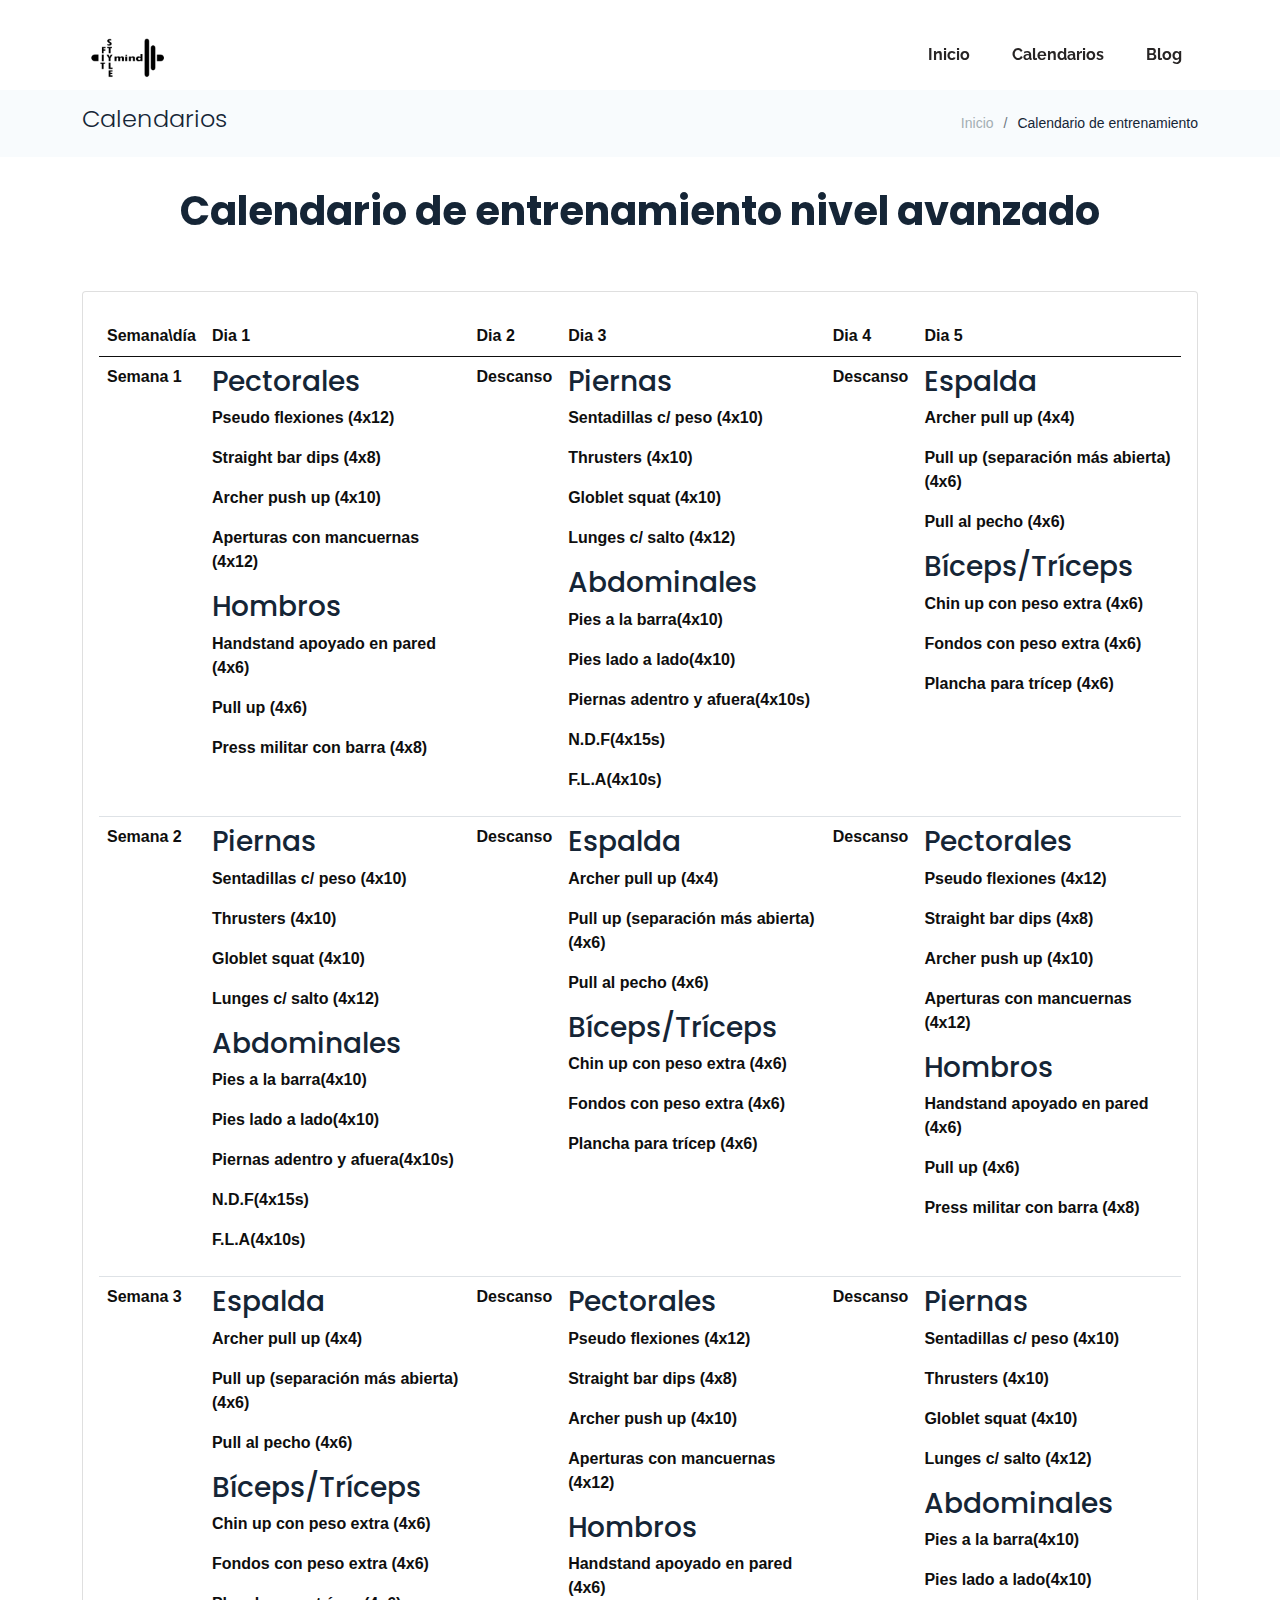
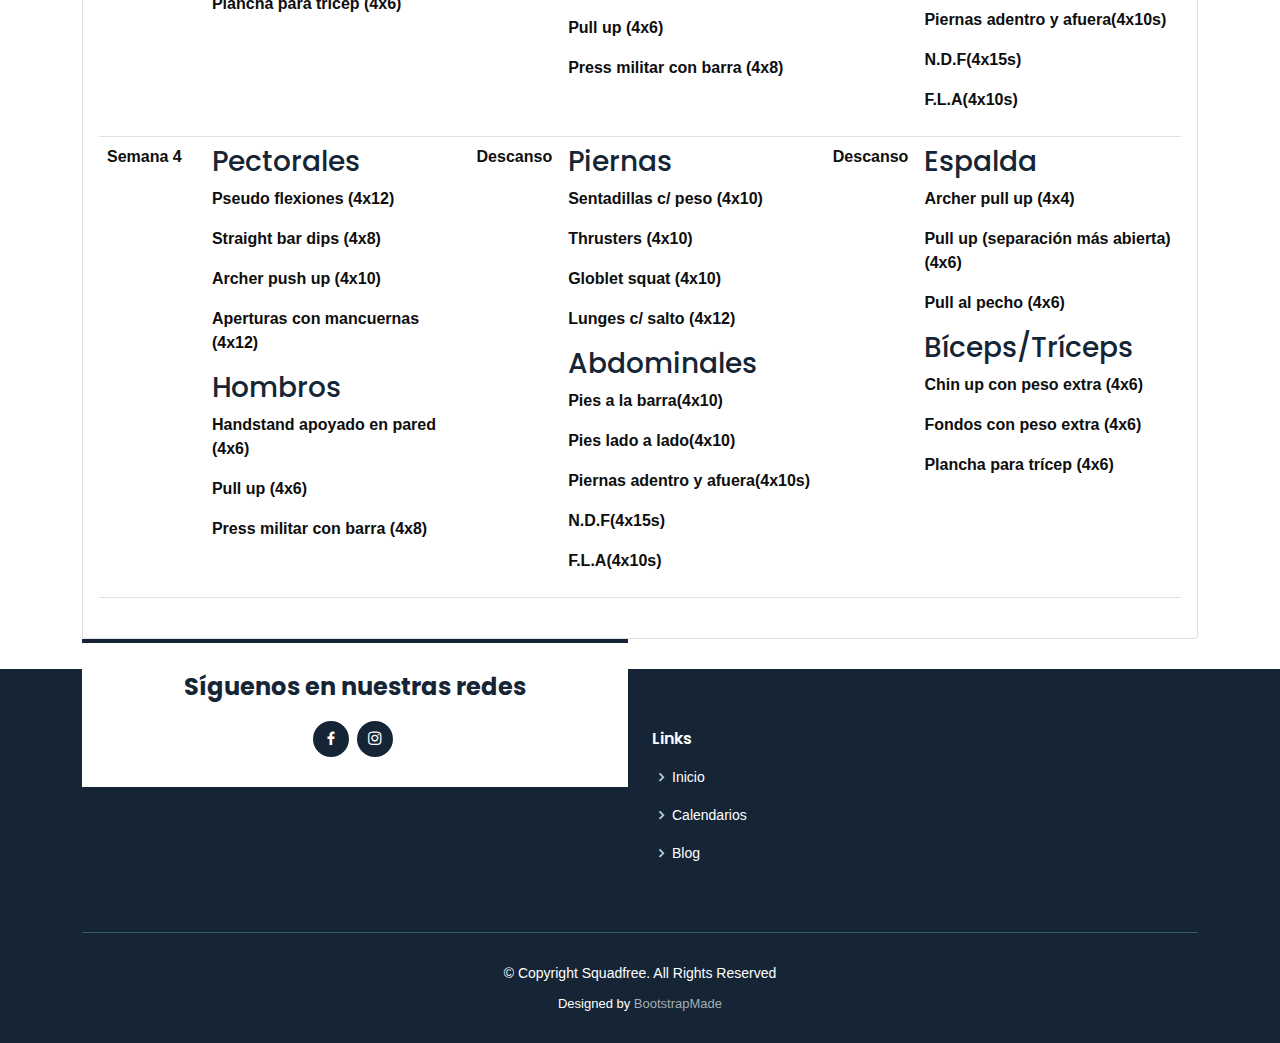
<file: calendario-avanzado.html>
<!DOCTYPE html>
<html lang="en">

<head>
  <meta charset="utf-8">
  <meta content="width=device-width, initial-scale=1.0" name="viewport">

  <title>Calendario basico</title>
  <meta content="" name="description">
  <meta content="" name="keywords">

  <!-- Favicons -->
  <link href="assets/img/Faviconfsm.png" rel="icon">
  <link href="assets/img/apple-touch-icon.png" rel="apple-touch-icon">

  <!-- Google Fonts -->
  <link href="https://fonts.googleapis.com/css?family=Open+Sans:300,300i,400,400i,600,600i,700,700i|Raleway:300,300i,400,400i,500,500i,600,600i,700,700i|Poppins:300,300i,400,400i,500,500i,600,600i,700,700i" rel="stylesheet">

  <!-- Vendor CSS Files -->
  <link href="assets/vendor/aos/aos.css" rel="stylesheet">
  <link href="assets/vendor/bootstrap/css/bootstrap.min.css" rel="stylesheet">
  <link href="assets/vendor/bootstrap-icons/bootstrap-icons.css" rel="stylesheet">
  <link href="assets/vendor/boxicons/css/boxicons.min.css" rel="stylesheet">
  <link href="assets/vendor/glightbox/css/glightbox.min.css" rel="stylesheet">
  <link href="assets/vendor/swiper/swiper-bundle.min.css" rel="stylesheet">

  <!-- Template Main CSS File -->
  <link href="assets/css/style.css" rel="stylesheet">

  <!-- =======================================================
  * Template Name: Squadfree - v4.3.0
  * Template URL: https://bootstrapmade.com/squadfree-free-bootstrap-template-creative/
  * Author: BootstrapMade.com
  * License: https://bootstrapmade.com/license/
  ======================================================== -->
</head>

<body>

 <!-- ======= Header ======= -->
 <header id="header" class="fixed-top header-transparent">
  <div class="container d-flex align-items-center justify-content-between">

    <div class="logo">
      
      <!-- Uncomment below if you prefer to use an image logo -->
      <a href="index.html"><img src="assets/img/Logo.png" alt="" class="img-fluid " ></a>
    </div>

    <nav id="navbar" class="navbar">
      <ul>
        <li><a class="nav-link scrollto active" href="#hero">Inicio</a></li>
        
        <li><a class="nav-link scrollto" href="#calendarios">Calendarios</a></li>
        <li><a class="nav-link scrollto" href="#artículos">Blog</a></li>
        
        <!--<li class="dropdown"><a href="#"><span>Drop Down</span> <i class="bi bi-chevron-down"></i></a>
          <ul>
            <li><a href="#">Drop Down 1</a></li>
            <li class="dropdown"><a href="#"><span>Deep Drop Down</span> <i class="bi bi-chevron-right"></i></a>
              <ul>
                <li><a href="#">Deep Drop Down 1</a></li>
                <li><a href="#">Deep Drop Down 2</a></li>
                <li><a href="#">Deep Drop Down 3</a></li>
                <li><a href="#">Deep Drop Down 4</a></li>
                <li><a href="#">Deep Drop Down 5</a></li>
              </ul>
            </li>
            <li><a href="#">Drop Down 2</a></li>
            <li><a href="#">Drop Down 3</a></li>
            <li><a href="#">Drop Down 4</a></li>
          </ul>
        </li>-->
        
      </ul>
      <i class="bi bi-list mobile-nav-toggle"></i>
    </nav><!-- .navbar -->

  </div>
</header><!-- End Header -->
  <main id="main">

    <!-- ======= Breadcrumbs Section ======= -->
    <section class="breadcrumbs">
      <div class="container">

        <div class="d-flex justify-content-between align-items-center">
          <h2>Calendarios</h2>
          <ol>
            <li><a href="index.html">Inicio</a></li>
            <li>Calendario de entrenamiento</li>
          </ol>
        </div>

      </div>
    </section><!-- End Breadcrumbs Section -->

    <section class="inner-page">
      <div class="container">
        <div class="row">
          <h1 class="fw-bold text-center" data-aos="fade-up">Calendario de entrenamiento nivel avanzado</h1>
        </div>

        <div class="card mt-5 py-2">
          <div class="card-body">
            <div class="table-responsive">

            
              <table class="table table-hover">
                <thead>
                  <tr>
                    <th>Semana\día </th>
                    <th>Dia 1</th>
                    <th>Dia 2</th>
                    <th>Dia 3</th>
                    <th>Dia 4</th>
                    <th>Dia 5</th>
                  </tr>
                </thead>
                <tbody>             
                  <tr>
                    <th>Semana 1</th>
                    <th>
                      <h3>Pectorales</h3>
                      <p>Pseudo flexiones (4x12)</p>
                      <p>Straight bar dips (4x8)</p>
                      <p>Archer push up (4x10)</p>
                      <p>Aperturas con mancuernas (4x12)</p>
                      <h3>Hombros</h3>
                      <p>Handstand apoyado en pared (4x6)</p>
                      <p>Pull up (4x6)</p>
                      <p>Press militar con barra (4x8)</p>
                      
                    </th>
                    <th>Descanso</th>
                    <th>
                      <h3>Piernas</h3>
                      <p>Sentadillas c/ peso (4x10)</p>
                      <p>Thrusters (4x10)</p>
                      <p>Globlet squat (4x10)</p>
                      <p>Lunges c/ salto (4x12)</p>
                      <h3>Abdominales</h3>
                      <p>Pies a la barra(4x10)</p>
                      <p>Pies lado a lado(4x10) </p>
                      <p>Piernas adentro y afuera(4x10s)  </p>
                      <p>N.D.F(4x15s)</p>
                      <p>F.L.A(4x10s)</p>
                    </th>
                    <th>Descanso</th>
                    <th>
                      <h3>Espalda</h3>
                      <p>Archer pull up (4x4)</p>
                      <p>Pull up (separación más abierta) (4x6)</p>
                      <p>Pull al pecho (4x6)</p>
                      <h3>Bíceps/Tríceps</h3>
                      <p>Chin up con peso extra (4x6)</p>
                      <p>Fondos con peso extra (4x6)</p>
                      <p>Plancha para trícep (4x6)</p>

                    </th>
                  </tr>
                  <tr>
                    <th>Semana 2</th>
                    <th>
                      <h3>Piernas</h3>
                      <p>Sentadillas c/ peso (4x10)</p>
                      <p>Thrusters (4x10)</p>
                      <p>Globlet squat (4x10)</p>
                      <p>Lunges c/ salto (4x12)</p>
                      <h3>Abdominales</h3>
                      <p>Pies a la barra(4x10)</p>
                      <p>Pies lado a lado(4x10) </p>
                      <p>Piernas adentro y afuera(4x10s)  </p>
                      <p>N.D.F(4x15s)</p>
                      <p>F.L.A(4x10s)</p>
                    </th>
                    <th>Descanso</th>
                    <th>
                      <h3>Espalda</h3>
                      <p>Archer pull up (4x4)</p>
                      <p>Pull up (separación más abierta) (4x6)</p>
                      <p>Pull al pecho (4x6)</p>
                      <h3>Bíceps/Tríceps</h3>
                      <p>Chin up con peso extra (4x6)</p>
                      <p>Fondos con peso extra (4x6)</p>
                      <p>Plancha para trícep (4x6)</p>
                    </th>
                    <th>Descanso</th>
                    <th>
                      <h3>Pectorales</h3>
                      <p>Pseudo flexiones (4x12)</p>
                      <p>Straight bar dips (4x8)</p>
                      <p>Archer push up (4x10)</p>
                      <p>Aperturas con mancuernas (4x12)</p>
                      <h3>Hombros</h3>
                      <p>Handstand apoyado en pared (4x6)</p>
                      <p>Pull up (4x6)</p>
                      <p>Press militar con barra (4x8)</p>

                    </th>
                  </tr>

                  <tr>

                    <th>Semana 3</th>
                    <th>
                      <h3>Espalda</h3>
                      <p>Archer pull up (4x4)</p>
                      <p>Pull up (separación más abierta) (4x6)</p>
                      <p>Pull al pecho (4x6)</p>
                      <h3>Bíceps/Tríceps</h3>
                      <p>Chin up con peso extra (4x6)</p>
                      <p>Fondos con peso extra (4x6)</p>
                      <p>Plancha para trícep (4x6)</p>
                    </th>
                    <th>Descanso</th>
                    <th>
                      <h3>Pectorales</h3>
                      <p>Pseudo flexiones (4x12)</p>
                      <p>Straight bar dips (4x8)</p>
                      <p>Archer push up (4x10)</p>
                      <p>Aperturas con mancuernas (4x12)</p>
                      <h3>Hombros</h3>
                      <p>Handstand apoyado en pared (4x6)</p>
                      <p>Pull up (4x6)</p>
                      <p>Press militar con barra (4x8)</p>

                      
                    </th>
                    <th>Descanso</th>
                    <th>
                      <h3>Piernas</h3>
                      <p>Sentadillas c/ peso (4x10)</p>
                      <p>Thrusters (4x10)</p>
                      <p>Globlet squat (4x10)</p>
                      <p>Lunges c/ salto (4x12)</p>
                      <h3>Abdominales</h3>
                      <p>Pies a la barra(4x10)</p>
                      <p>Pies lado a lado(4x10) </p>
                      <p>Piernas adentro y afuera(4x10s)  </p>
                      <p>N.D.F(4x15s)</p>
                      <p>F.L.A(4x10s)</p>

                    </th>
                  </tr>

                  <tr>

                    <th>Semana 4</th>
                    <th>
                      <h3>Pectorales</h3>
                      <p>Pseudo flexiones (4x12)</p>
                      <p>Straight bar dips (4x8)</p>
                      <p>Archer push up (4x10)</p>
                      <p>Aperturas con mancuernas (4x12)</p>
                      <h3>Hombros</h3>
                      <p>Handstand apoyado en pared (4x6)</p>
                      <p>Pull up (4x6)</p>
                      <p>Press militar con barra (4x8)</p>
               
                    </th>
                    <th>Descanso</th>
                    <th>
                      <h3>Piernas</h3>
                      <p>Sentadillas c/ peso (4x10)</p>
                      <p>Thrusters (4x10)</p>
                      <p>Globlet squat (4x10)</p>
                      <p>Lunges c/ salto (4x12)</p>
                      <h3>Abdominales</h3>
                      <p>Pies a la barra(4x10)</p>
                      <p>Pies lado a lado(4x10) </p>
                      <p>Piernas adentro y afuera(4x10s)  </p>
                      <p>N.D.F(4x15s)</p>
                      <p>F.L.A(4x10s)</p>
                    </th>
                    <th>Descanso</th>
                    <th>
                      <h3>Espalda</h3>
                      <p>Archer pull up (4x4)</p>
                      <p>Pull up (separación más abierta) (4x6)</p>
                      <p>Pull al pecho (4x6)</p>
                      <h3>Bíceps/Tríceps</h3>
                      <p>Chin up con peso extra (4x6)</p>
                      <p>Fondos con peso extra (4x6)</p>
                      <p>Plancha para trícep (4x6)</p>
                    </th>
                  </tr>
                </tbody>

              </table>
          </div>
          </div>
        </div>
        
        
      </div>
    </section>

  </main><!-- End #main -->

  <!-- ======= Footer ======= -->
  <footer id="footer">
    <div class="footer-top">
      <div class="container">
        <div class="row">

          <div class="col-lg-6 col-md-6">
            <div class="footer-info">
              <h3>Síguenos en nuestras redes</h3>
              <div class="social-links mt-3">              
                <a href="#" class="facebook"><i class="bx bxl-facebook"></i></a>
                <a href="#" class="instagram"><i class="bx bxl-instagram"></i></a>  
                                   
              </div>
            </div>
          </div>

          <div class="col-lg-6 col-md-6 footer-links">
            <h4>Links</h4>
            <ul>
              <li><i class="bx bx-chevron-right"></i> <a href="#">Inicio</a></li>
              <li><i class="bx bx-chevron-right"></i> <a href="#">Calendarios</a></li>
              <li><i class="bx bx-chevron-right"></i> <a href="#">Blog</a></li>
     
            </ul>
          </div>

        </div>
      </div>
    </div>

    <div class="container">
      <div class="copyright">
        &copy; Copyright <strong><span>Squadfree</span></strong>. All Rights Reserved
      </div>
      <div class="credits">
        <!-- All the links in the footer should remain intact. -->
        <!-- You can delete the links only if you purchased the pro version. -->
        <!-- Licensing information: https://bootstrapmade.com/license/ -->
        <!-- Purchase the pro version with working PHP/AJAX contact form: https://bootstrapmade.com/squadfree-free-bootstrap-template-creative/ -->
        Designed by <a href="https://bootstrapmade.com/">BootstrapMade</a>
      </div>
    </div>
  </footer><!-- End Footer -->

  <a href="#" class="back-to-top d-flex align-items-center justify-content-center"><i class="bi bi-arrow-up-short"></i></a>

  <!-- Vendor JS Files -->
  <script src="assets/vendor/aos/aos.js"></script>
  <script src="assets/vendor/bootstrap/js/bootstrap.bundle.min.js"></script>
  <script src="assets/vendor/glightbox/js/glightbox.min.js"></script>
  <script src="assets/vendor/isotope-layout/isotope.pkgd.min.js"></script>
  <script src="assets/vendor/php-email-form/validate.js"></script>
  <script src="assets/vendor/purecounter/purecounter.js"></script>
  <script src="assets/vendor/swiper/swiper-bundle.min.js"></script>

  <!-- Template Main JS File -->
  <script src="assets/js/main.js"></script>

</body>

</html>
</file>
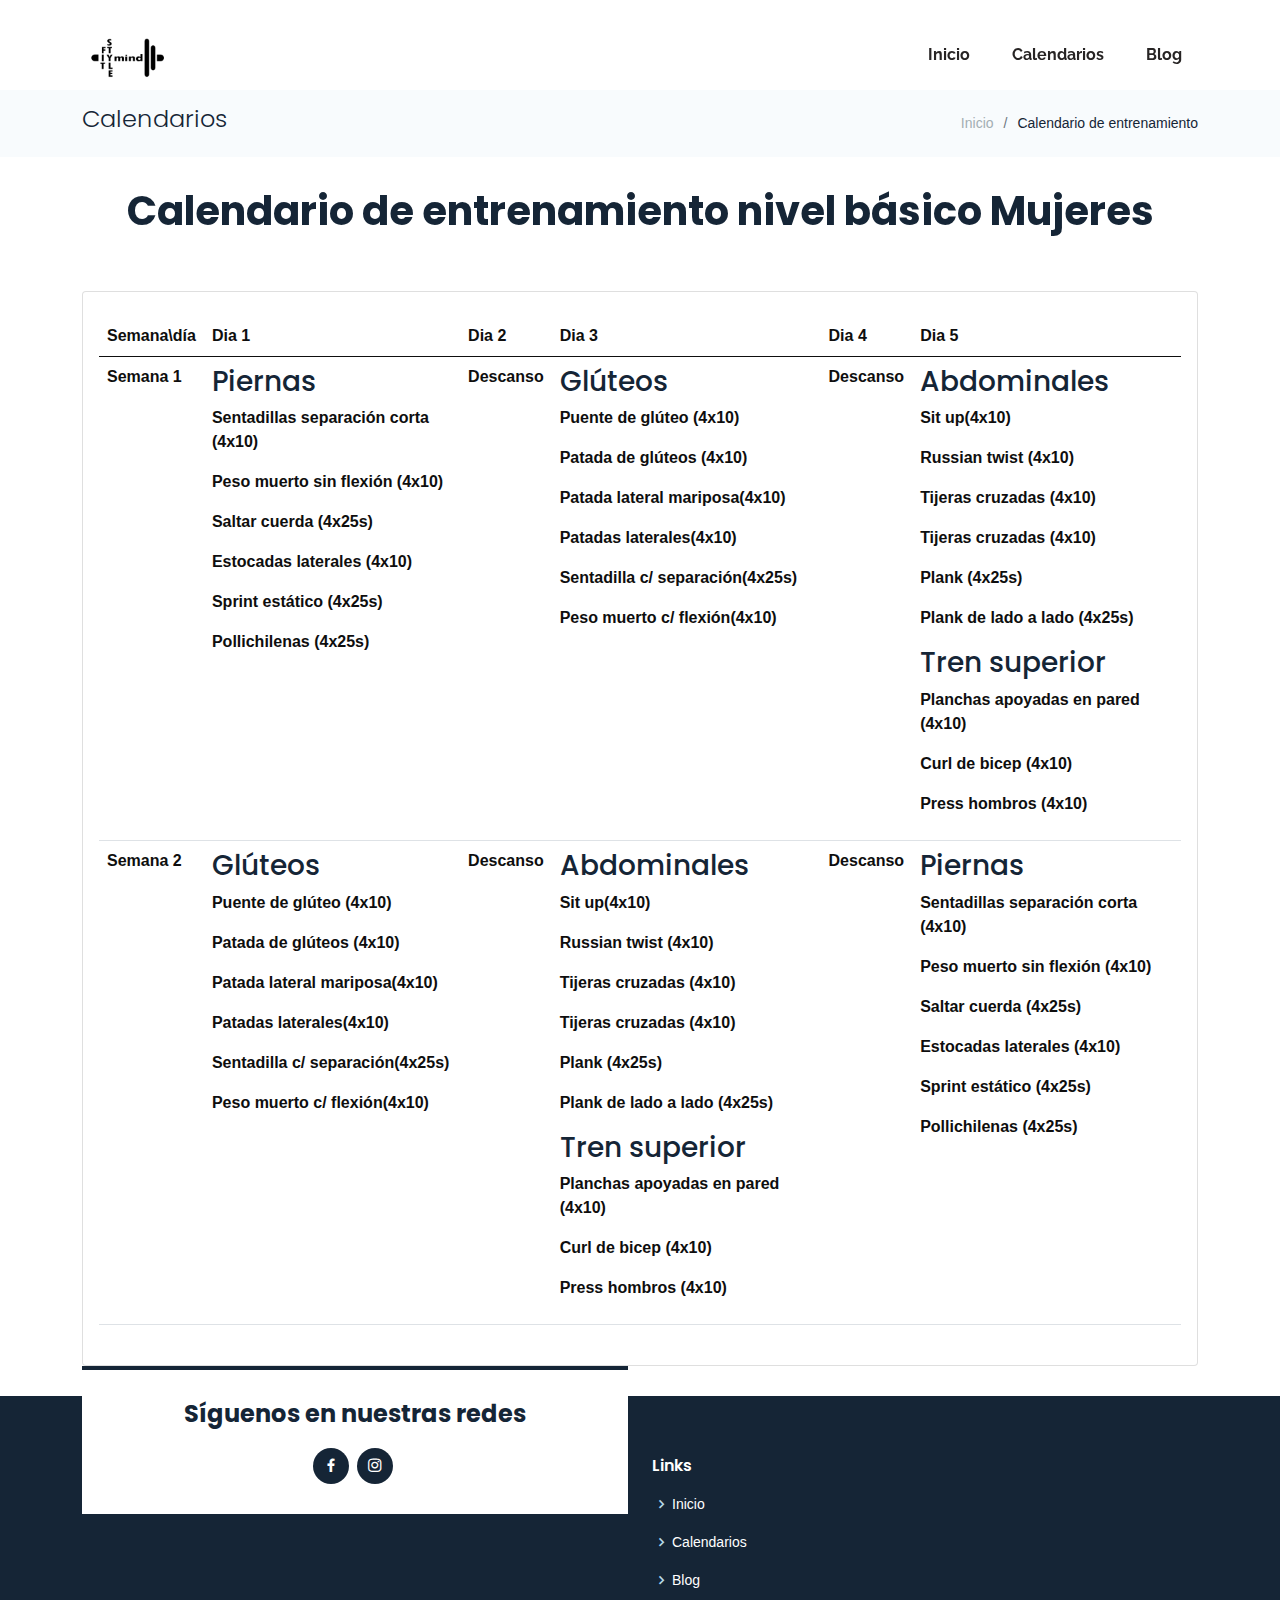
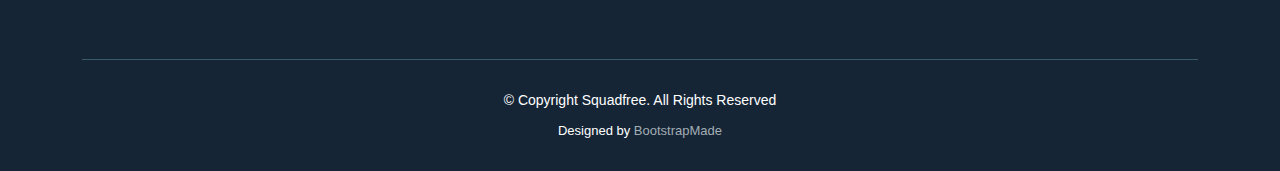
<file: calendario-basico-mujeres.html>
<!DOCTYPE html>
<html lang="en">

<head>
  <meta charset="utf-8">
  <meta content="width=device-width, initial-scale=1.0" name="viewport">

  <title>Calendario basico</title>
  <meta content="" name="description">
  <meta content="" name="keywords">

  <!-- Favicons -->
  <link href="assets/img/Faviconfsm.png" rel="icon">
  <link href="assets/img/apple-touch-icon.png" rel="apple-touch-icon">

  <!-- Google Fonts -->
  <link href="https://fonts.googleapis.com/css?family=Open+Sans:300,300i,400,400i,600,600i,700,700i|Raleway:300,300i,400,400i,500,500i,600,600i,700,700i|Poppins:300,300i,400,400i,500,500i,600,600i,700,700i" rel="stylesheet">

  <!-- Vendor CSS Files -->
  <link href="assets/vendor/aos/aos.css" rel="stylesheet">
  <link href="assets/vendor/bootstrap/css/bootstrap.min.css" rel="stylesheet">
  <link href="assets/vendor/bootstrap-icons/bootstrap-icons.css" rel="stylesheet">
  <link href="assets/vendor/boxicons/css/boxicons.min.css" rel="stylesheet">
  <link href="assets/vendor/glightbox/css/glightbox.min.css" rel="stylesheet">
  <link href="assets/vendor/swiper/swiper-bundle.min.css" rel="stylesheet">

  <!-- Template Main CSS File -->
  <link href="assets/css/style.css" rel="stylesheet">

  <!-- =======================================================
  * Template Name: Squadfree - v4.3.0
  * Template URL: https://bootstrapmade.com/squadfree-free-bootstrap-template-creative/
  * Author: BootstrapMade.com
  * License: https://bootstrapmade.com/license/
  ======================================================== -->
</head>

<body>

 <!-- ======= Header ======= -->
 <header id="header" class="fixed-top header-transparent">
  <div class="container d-flex align-items-center justify-content-between">

    <div class="logo">
      
      <!-- Uncomment below if you prefer to use an image logo -->
      <a href="index.html"><img src="assets/img/Logo.png" alt="" class="img-fluid " ></a>
    </div>

    <nav id="navbar" class="navbar">
      <ul>
        <li><a class="nav-link scrollto active" href="#hero">Inicio</a></li>
        
        <li><a class="nav-link scrollto" href="#calendarios">Calendarios</a></li>
        <li><a class="nav-link scrollto" href="#artículos">Blog</a></li>
        
        <!--<li class="dropdown"><a href="#"><span>Drop Down</span> <i class="bi bi-chevron-down"></i></a>
          <ul>
            <li><a href="#">Drop Down 1</a></li>
            <li class="dropdown"><a href="#"><span>Deep Drop Down</span> <i class="bi bi-chevron-right"></i></a>
              <ul>
                <li><a href="#">Deep Drop Down 1</a></li>
                <li><a href="#">Deep Drop Down 2</a></li>
                <li><a href="#">Deep Drop Down 3</a></li>
                <li><a href="#">Deep Drop Down 4</a></li>
                <li><a href="#">Deep Drop Down 5</a></li>
              </ul>
            </li>
            <li><a href="#">Drop Down 2</a></li>
            <li><a href="#">Drop Down 3</a></li>
            <li><a href="#">Drop Down 4</a></li>
          </ul>
        </li>-->
        
      </ul>
      <i class="bi bi-list mobile-nav-toggle"></i>
    </nav><!-- .navbar -->

  </div>
</header><!-- End Header -->
  <main id="main">

    <!-- ======= Breadcrumbs Section ======= -->
    <section class="breadcrumbs">
      <div class="container">

        <div class="d-flex justify-content-between align-items-center">
          <h2>Calendarios</h2>
          <ol>
            <li><a href="index.html">Inicio</a></li>
            <li>Calendario de entrenamiento</li>
          </ol>
        </div>

      </div>
    </section><!-- End Breadcrumbs Section -->

    <section class="inner-page">
      <div class="container">
        <div class="row">
          <h1 class="fw-bold text-center" data-aos="fade-up">Calendario de entrenamiento nivel básico Mujeres</h1>
        </div>

        <div class="card mt-5 py-2">
          <div class="card-body">
            <div class="table-responsive">

            
              <table class="table table-hover">
                <thead>
                  <tr>
                    <th>Semana\día </th>
                    <th>Dia 1</th>
                    <th>Dia 2</th>
                    <th>Dia 3</th>
                    <th>Dia 4</th>
                    <th>Dia 5</th>
                  </tr>
                </thead>
                <tbody>             
                  <tr>
                    <th>Semana 1</th>
                    <th>
                      <h3>Piernas</h3>
                      <p>Sentadillas separación corta (4x10)</p>
                      <p>Peso muerto sin flexión (4x10)</p>
                      <p>Saltar cuerda (4x25s)</p>
                      <p>Estocadas laterales (4x10)</p>
                      <p>Sprint estático (4x25s)</p>
                      <p>Pollichilenas (4x25s)</p>
                      
                    </th>
                    <th>Descanso</th>
                    <th>
                      <h3>Glúteos</h3>
                      <p>Puente de glúteo (4x10)</p>
                      <p>Patada de glúteos (4x10)</p>
                      <p>Patada lateral mariposa(4x10) </p>
                      <p>Patadas laterales(4x10)</p>
                      <p>Sentadilla c/ separación(4x25s)</p>
                      <p>Peso muerto c/ flexión(4x10) </p>
                    </th>
                    <th>Descanso</th>
                    <th>
                      <h3>Abdominales</h3>
                      <p>Sit up(4x10)</p>
                      <p>Russian twist (4x10)</p>
                      <p>Tijeras cruzadas (4x10)</p>
                      <p>Tijeras cruzadas (4x10)</p>
                      <p>Plank (4x25s)</p>
                      <p>Plank de lado a lado (4x25s)</p>                      
                      <h3>Tren superior</h3>
                      <p>Planchas apoyadas en pared (4x10) </p>
                      <p>Curl de bicep (4x10)</p>
                      <p>Press hombros (4x10)</p>
                    </th>
                  </tr>
                  <tr>
                    <th>Semana 2</th>
                    <th>
                      <h3>Glúteos</h3>
                      <p>Puente de glúteo (4x10)</p>
                      <p>Patada de glúteos (4x10)</p>
                      <p>Patada lateral mariposa(4x10) </p>
                      <p>Patadas laterales(4x10)</p>
                      <p>Sentadilla c/ separación(4x25s)</p>
                      <p>Peso muerto c/ flexión(4x10) </p>
                    </th>
                    <th>Descanso</th>
                    <th>
                      <h3>Abdominales</h3>
                      <p>Sit up(4x10)</p>
                      <p>Russian twist (4x10)</p>
                      <p>Tijeras cruzadas (4x10)</p>
                      <p>Tijeras cruzadas (4x10)</p>
                      <p>Plank (4x25s)</p>
                      <p>Plank de lado a lado (4x25s)</p>                      
                      <h3>Tren superior</h3>
                      <p>Planchas apoyadas en pared (4x10) </p>
                      <p>Curl de bicep (4x10)</p>
                      <p>Press hombros (4x10)</p>
                    </th>
                    <th>Descanso</th>
                    <th>
                      <h3>Piernas</h3>
                      <p>Sentadillas separación corta (4x10)</p>
                      <p>Peso muerto sin flexión (4x10)</p>
                      <p>Saltar cuerda (4x25s)</p>
                      <p>Estocadas laterales (4x10)</p>
                      <p>Sprint estático (4x25s)</p>
                      <p>Pollichilenas (4x25s)</p>
                    </th>
                  </tr>
                </tbody>

              </table>
          </div>
          </div>
        </div>
        
        
      </div>
    </section>

  </main><!-- End #main -->

  <!-- ======= Footer ======= -->
  <footer id="footer">
    <div class="footer-top">
      <div class="container">
        <div class="row">

          <div class="col-lg-6 col-md-6">
            <div class="footer-info">
              <h3>Síguenos en nuestras redes</h3>
              <div class="social-links mt-3">              
                <a href="#" class="facebook"><i class="bx bxl-facebook"></i></a>
                <a href="#" class="instagram"><i class="bx bxl-instagram"></i></a>  
                                   
              </div>
            </div>
          </div>

          <div class="col-lg-6 col-md-6 footer-links">
            <h4>Links</h4>
            <ul>
              <li><i class="bx bx-chevron-right"></i> <a href="#">Inicio</a></li>
              <li><i class="bx bx-chevron-right"></i> <a href="#">Calendarios</a></li>
              <li><i class="bx bx-chevron-right"></i> <a href="#">Blog</a></li>
     
            </ul>
          </div>

        </div>
      </div>
    </div>

    <div class="container">
      <div class="copyright">
        &copy; Copyright <strong><span>Squadfree</span></strong>. All Rights Reserved
      </div>
      <div class="credits">
        <!-- All the links in the footer should remain intact. -->
        <!-- You can delete the links only if you purchased the pro version. -->
        <!-- Licensing information: https://bootstrapmade.com/license/ -->
        <!-- Purchase the pro version with working PHP/AJAX contact form: https://bootstrapmade.com/squadfree-free-bootstrap-template-creative/ -->
        Designed by <a href="https://bootstrapmade.com/">BootstrapMade</a>
      </div>
    </div>
  </footer><!-- End Footer -->

  <a href="#" class="back-to-top d-flex align-items-center justify-content-center"><i class="bi bi-arrow-up-short"></i></a>

  <!-- Vendor JS Files -->
  <script src="assets/vendor/aos/aos.js"></script>
  <script src="assets/vendor/bootstrap/js/bootstrap.bundle.min.js"></script>
  <script src="assets/vendor/glightbox/js/glightbox.min.js"></script>
  <script src="assets/vendor/isotope-layout/isotope.pkgd.min.js"></script>
  <script src="assets/vendor/php-email-form/validate.js"></script>
  <script src="assets/vendor/purecounter/purecounter.js"></script>
  <script src="assets/vendor/swiper/swiper-bundle.min.js"></script>

  <!-- Template Main JS File -->
  <script src="assets/js/main.js"></script>

</body>

</html>
</file>
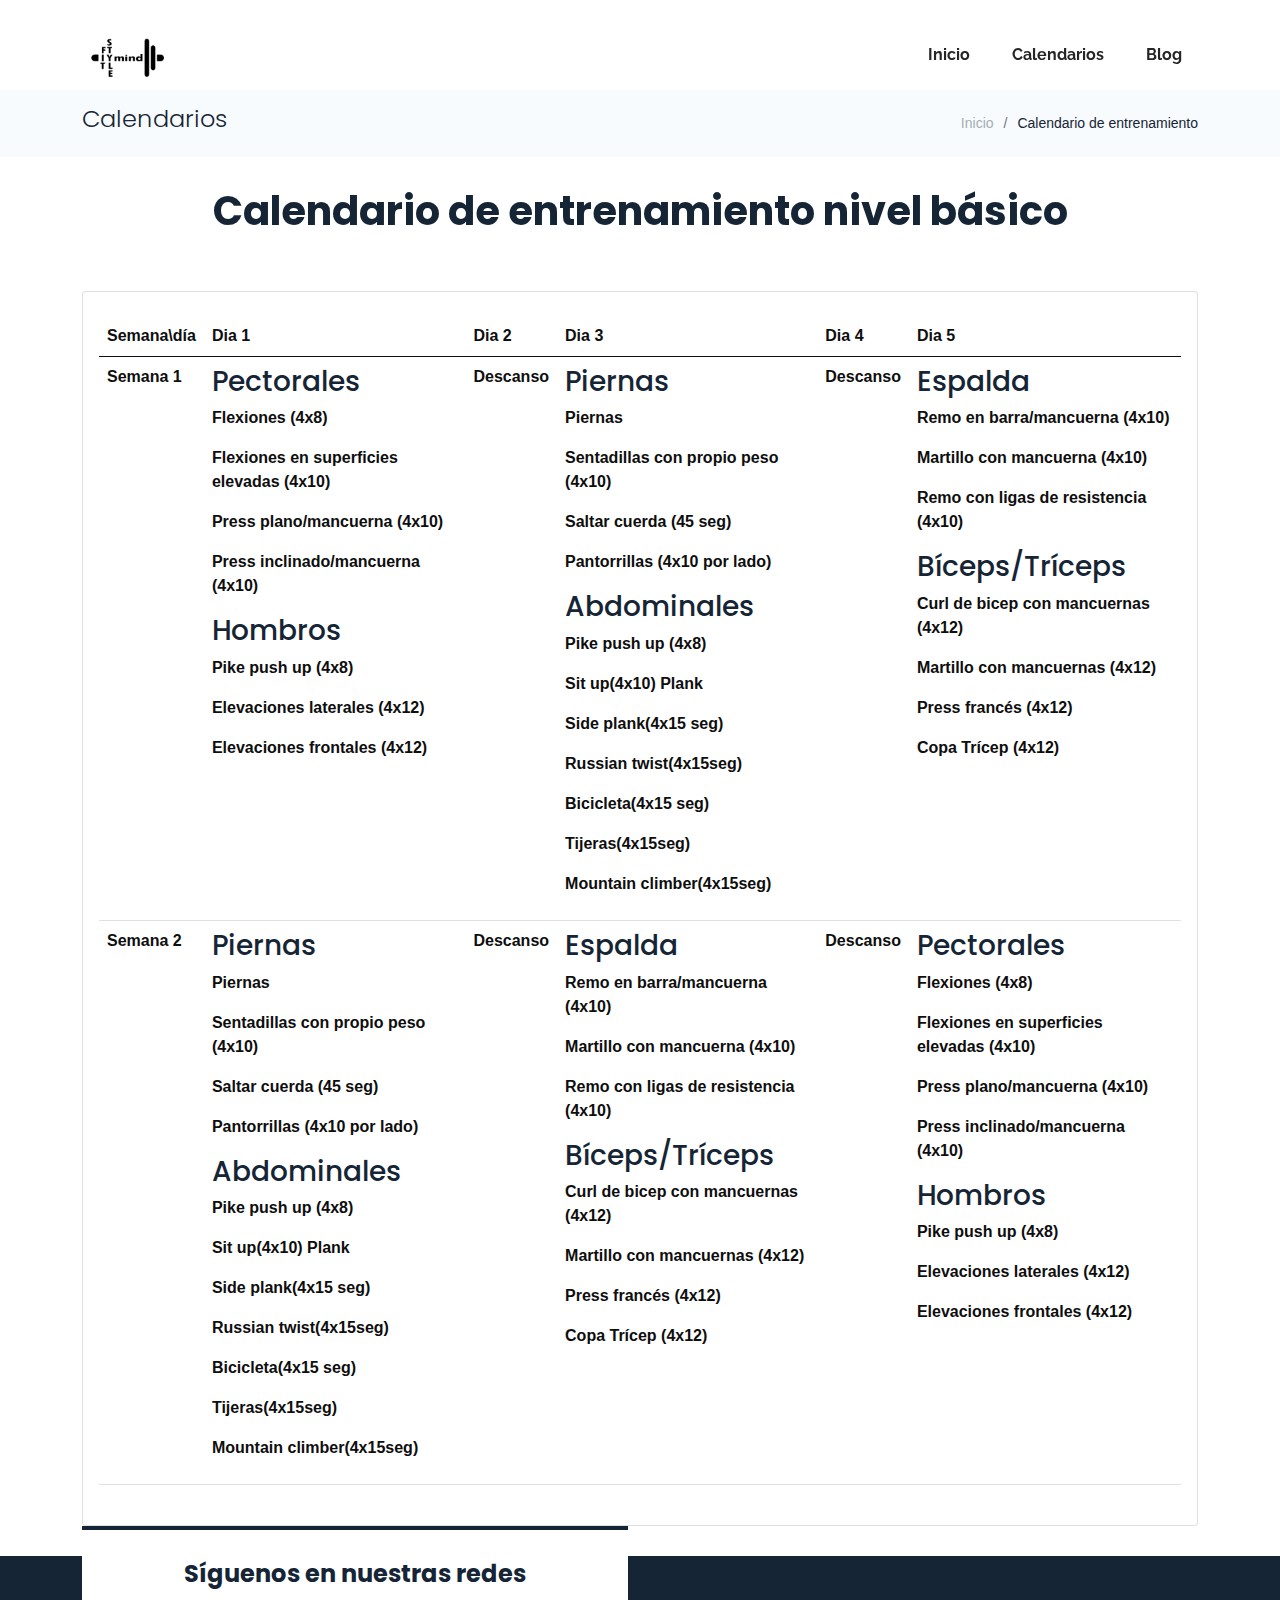
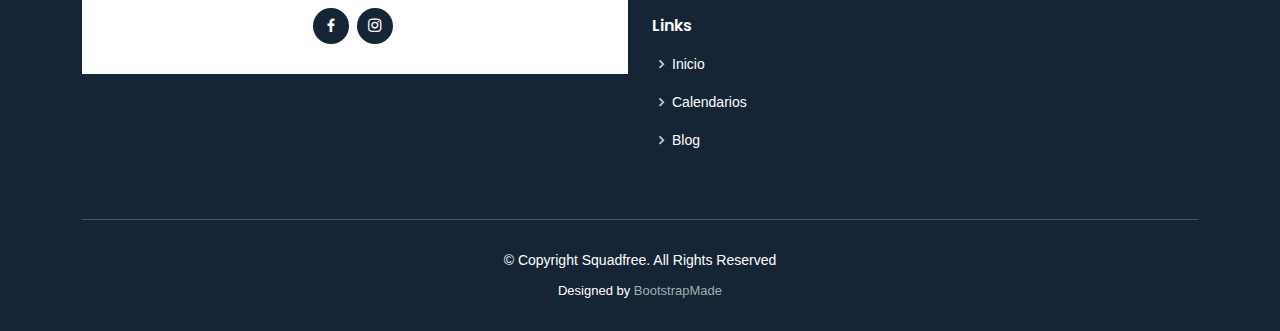
<file: calendario-basico.html>
<!DOCTYPE html>
<html lang="en">

<head>
  <meta charset="utf-8">
  <meta content="width=device-width, initial-scale=1.0" name="viewport">

  <title>Calendario basico</title>
  <meta content="" name="description">
  <meta content="" name="keywords">

  <!-- Favicons -->
  <link href="assets/img/Faviconfsm.png" rel="icon">
  <link href="assets/img/apple-touch-icon.png" rel="apple-touch-icon">

  <!-- Google Fonts -->
  <link href="https://fonts.googleapis.com/css?family=Open+Sans:300,300i,400,400i,600,600i,700,700i|Raleway:300,300i,400,400i,500,500i,600,600i,700,700i|Poppins:300,300i,400,400i,500,500i,600,600i,700,700i" rel="stylesheet">

  <!-- Vendor CSS Files -->
  <link href="assets/vendor/aos/aos.css" rel="stylesheet">
  <link href="assets/vendor/bootstrap/css/bootstrap.min.css" rel="stylesheet">
  <link href="assets/vendor/bootstrap-icons/bootstrap-icons.css" rel="stylesheet">
  <link href="assets/vendor/boxicons/css/boxicons.min.css" rel="stylesheet">
  <link href="assets/vendor/glightbox/css/glightbox.min.css" rel="stylesheet">
  <link href="assets/vendor/swiper/swiper-bundle.min.css" rel="stylesheet">

  <!-- Template Main CSS File -->
  <link href="assets/css/style.css" rel="stylesheet">

  <!-- =======================================================
  * Template Name: Squadfree - v4.3.0
  * Template URL: https://bootstrapmade.com/squadfree-free-bootstrap-template-creative/
  * Author: BootstrapMade.com
  * License: https://bootstrapmade.com/license/
  ======================================================== -->
</head>

<body>

 <!-- ======= Header ======= -->
 <header id="header" class="fixed-top header-transparent">
  <div class="container d-flex align-items-center justify-content-between">

    <div class="logo">
      
      <!-- Uncomment below if you prefer to use an image logo -->
      <a href="index.html"><img src="assets/img/Logo.png" alt="" class="img-fluid"></a>
    </div>

    <nav id="navbar" class="navbar">
      <ul>
        <li><a class="nav-link scrollto active" href="#hero">Inicio</a></li>
        
        <li><a class="nav-link scrollto" href="#calendarios">Calendarios</a></li>
        <li><a class="nav-link scrollto" href="#artículos">Blog</a></li>
        
        <!--<li class="dropdown"><a href="#"><span>Drop Down</span> <i class="bi bi-chevron-down"></i></a>
          <ul>
            <li><a href="#">Drop Down 1</a></li>
            <li class="dropdown"><a href="#"><span>Deep Drop Down</span> <i class="bi bi-chevron-right"></i></a>
              <ul>
                <li><a href="#">Deep Drop Down 1</a></li>
                <li><a href="#">Deep Drop Down 2</a></li>
                <li><a href="#">Deep Drop Down 3</a></li>
                <li><a href="#">Deep Drop Down 4</a></li>
                <li><a href="#">Deep Drop Down 5</a></li>
              </ul>
            </li>
            <li><a href="#">Drop Down 2</a></li>
            <li><a href="#">Drop Down 3</a></li>
            <li><a href="#">Drop Down 4</a></li>
          </ul>
        </li>-->
        
      </ul>
      <i class="bi bi-list mobile-nav-toggle"></i>
    </nav><!-- .navbar -->

  </div>
</header><!-- End Header -->
  <main id="main">

    <!-- ======= Breadcrumbs Section ======= -->
    <section class="breadcrumbs">
      <div class="container">

        <div class="d-flex justify-content-between align-items-center">
          <h2>Calendarios</h2>
          <ol>
            <li><a href="index.html">Inicio</a></li>
            <li>Calendario de entrenamiento</li>
          </ol>
        </div>

      </div>
    </section><!-- End Breadcrumbs Section -->

    <section class="inner-page">
      <div class="container">
        <div class="row">
          <h1 class="fw-bold text-center" data-aos="fade-up">Calendario de entrenamiento nivel básico</h1>
        </div>

        <div class="card mt-5 py-2">
          <div class="card-body">
            <div class="table-responsive">

            
              <table class="table table-hover">
                <thead>
                  <tr>
                    <th >Semana\día </th>
                    <th>Dia 1</th>
                    <th>Dia 2</th>
                    <th>Dia 3</th>
                    <th>Dia 4</th>
                    <th>Dia 5</th>
                  </tr>
                </thead>
                <tbody>             
                  <tr>
                    <th>Semana 1</th>
                    <th>
                      <h3>Pectorales</h3>
                      <p>Flexiones (4x8)</p>
                      <p>Flexiones en superficies elevadas (4x10)</p>
                      <p>Press plano/mancuerna (4x10)</p>
                      <p>Press inclinado/mancuerna (4x10)</p>
                      <h3>Hombros</h3>
                      <p>Pike push up (4x8)</p>
                      <p>Elevaciones laterales (4x12)</p>
                      <p>Elevaciones frontales (4x12)</p>
                      
                    </th>
                    <th>Descanso</th>
                    <th>
                      <h3>Piernas</h3>
                      <p>Piernas</p>
                      <p>Sentadillas con propio peso (4x10)</p>
                      <p>Saltar cuerda (45 seg)</p>
                      <p>Pantorrillas (4x10 por lado)</p>
                      <h3>Abdominales</h3>
                      <p>Pike push up (4x8)</p>
                      <p>Sit up(4x10) Plank </p>
                      <p>Side plank(4x15 seg) </p>
                      <p>Russian twist(4x15seg)</p>
                      <p>Bicicleta(4x15 seg)</p>
                      <p>Tijeras(4x15seg) </p>
                      <p>Mountain climber(4x15seg)</p>
                    </th>
                    <th>Descanso</th>
                    <th>
                      <h3>Espalda</h3>
                      <p>Remo en barra/mancuerna (4x10)</p>
                      <p>Martillo con mancuerna (4x10)</p>
                      <p>Remo con ligas de resistencia (4x10)</p>
                      <h3>Bíceps/Tríceps</h3>
                      <p>Curl de bicep con mancuernas (4x12) </p>
                      <p>Martillo con mancuernas (4x12)</p>
                      <p>Press francés (4x12)</p>
                      <p>Copa Trícep (4x12)</p>

                    </th>
                  </tr>
                  <tr>
                    <th>Semana 2</th>
                    <th>
                      <h3>Piernas</h3>
                      <p>Piernas</p>
                      <p>Sentadillas con propio peso (4x10)</p>
                      <p>Saltar cuerda (45 seg)</p>
                      <p>Pantorrillas (4x10 por lado)</p>
                      <h3>Abdominales</h3>
                      <p>Pike push up (4x8)</p>
                      <p>Sit up(4x10) Plank </p>
                      <p>Side plank(4x15 seg) </p>
                      <p>Russian twist(4x15seg)</p>
                      <p>Bicicleta(4x15 seg)</p>
                      <p>Tijeras(4x15seg) </p>
                      <p>Mountain climber(4x15seg)</p>
                    </th>
                    <th>Descanso</th>
                    <th>
                      <h3>Espalda</h3>
                      <p>Remo en barra/mancuerna (4x10)</p>
                      <p>Martillo con mancuerna (4x10)</p>
                      <p>Remo con ligas de resistencia (4x10)</p>
                      <h3>Bíceps/Tríceps</h3>
                      <p>Curl de bicep con mancuernas (4x12) </p>
                      <p>Martillo con mancuernas (4x12)</p>
                      <p>Press francés (4x12)</p>
                      <p>Copa Trícep (4x12)</p>
                    </th>
                    <th>Descanso</th>
                    <th>
                      <h3>Pectorales</h3>
                      <p>Flexiones (4x8)</p>
                      <p>Flexiones en superficies elevadas (4x10)</p>
                      <p>Press plano/mancuerna (4x10)</p>
                      <p>Press inclinado/mancuerna (4x10)</p>
                      <h3>Hombros</h3>
                      <p>Pike push up (4x8)</p>
                      <p>Elevaciones laterales (4x12)</p>
                      <p>Elevaciones frontales (4x12)</p>

                    </th>
                  </tr>
                </tbody>

              </table>
          </div>
          </div>
        </div>
        
        
      </div>
    </section>

  </main><!-- End #main -->

  <!-- ======= Footer ======= -->
  <footer id="footer">
    <div class="footer-top">
      <div class="container">
        <div class="row">

          <div class="col-lg-6 col-md-6">
            <div class="footer-info">
              <h3>Síguenos en nuestras redes</h3>
              <div class="social-links mt-3">              
                <a href="#" class="facebook"><i class="bx bxl-facebook"></i></a>
                <a href="#" class="instagram"><i class="bx bxl-instagram"></i></a>  
                                   
              </div>
            </div>
          </div>

          <div class="col-lg-6 col-md-6 footer-links">
            <h4>Links</h4>
            <ul>
              <li><i class="bx bx-chevron-right"></i> <a href="#">Inicio</a></li>
              <li><i class="bx bx-chevron-right"></i> <a href="#">Calendarios</a></li>
              <li><i class="bx bx-chevron-right"></i> <a href="#">Blog</a></li>
     
            </ul>
          </div>

        </div>
      </div>
    </div>

    <div class="container">
      <div class="copyright">
        &copy; Copyright <strong><span>Squadfree</span></strong>. All Rights Reserved
      </div>
      <div class="credits">
        <!-- All the links in the footer should remain intact. -->
        <!-- You can delete the links only if you purchased the pro version. -->
        <!-- Licensing information: https://bootstrapmade.com/license/ -->
        <!-- Purchase the pro version with working PHP/AJAX contact form: https://bootstrapmade.com/squadfree-free-bootstrap-template-creative/ -->
        Designed by <a href="https://bootstrapmade.com/">BootstrapMade</a>
      </div>
    </div>
  </footer><!-- End Footer -->

  <a href="#" class="back-to-top d-flex align-items-center justify-content-center"><i class="bi bi-arrow-up-short"></i></a>

  <!-- Vendor JS Files -->
  <script src="assets/vendor/aos/aos.js"></script>
  <script src="assets/vendor/bootstrap/js/bootstrap.bundle.min.js"></script>
  <script src="assets/vendor/glightbox/js/glightbox.min.js"></script>
  <script src="assets/vendor/isotope-layout/isotope.pkgd.min.js"></script>
  <script src="assets/vendor/php-email-form/validate.js"></script>
  <script src="assets/vendor/purecounter/purecounter.js"></script>
  <script src="assets/vendor/swiper/swiper-bundle.min.js"></script>

  <!-- Template Main JS File -->
  <script src="assets/js/main.js"></script>

</body>

</html>
</file>
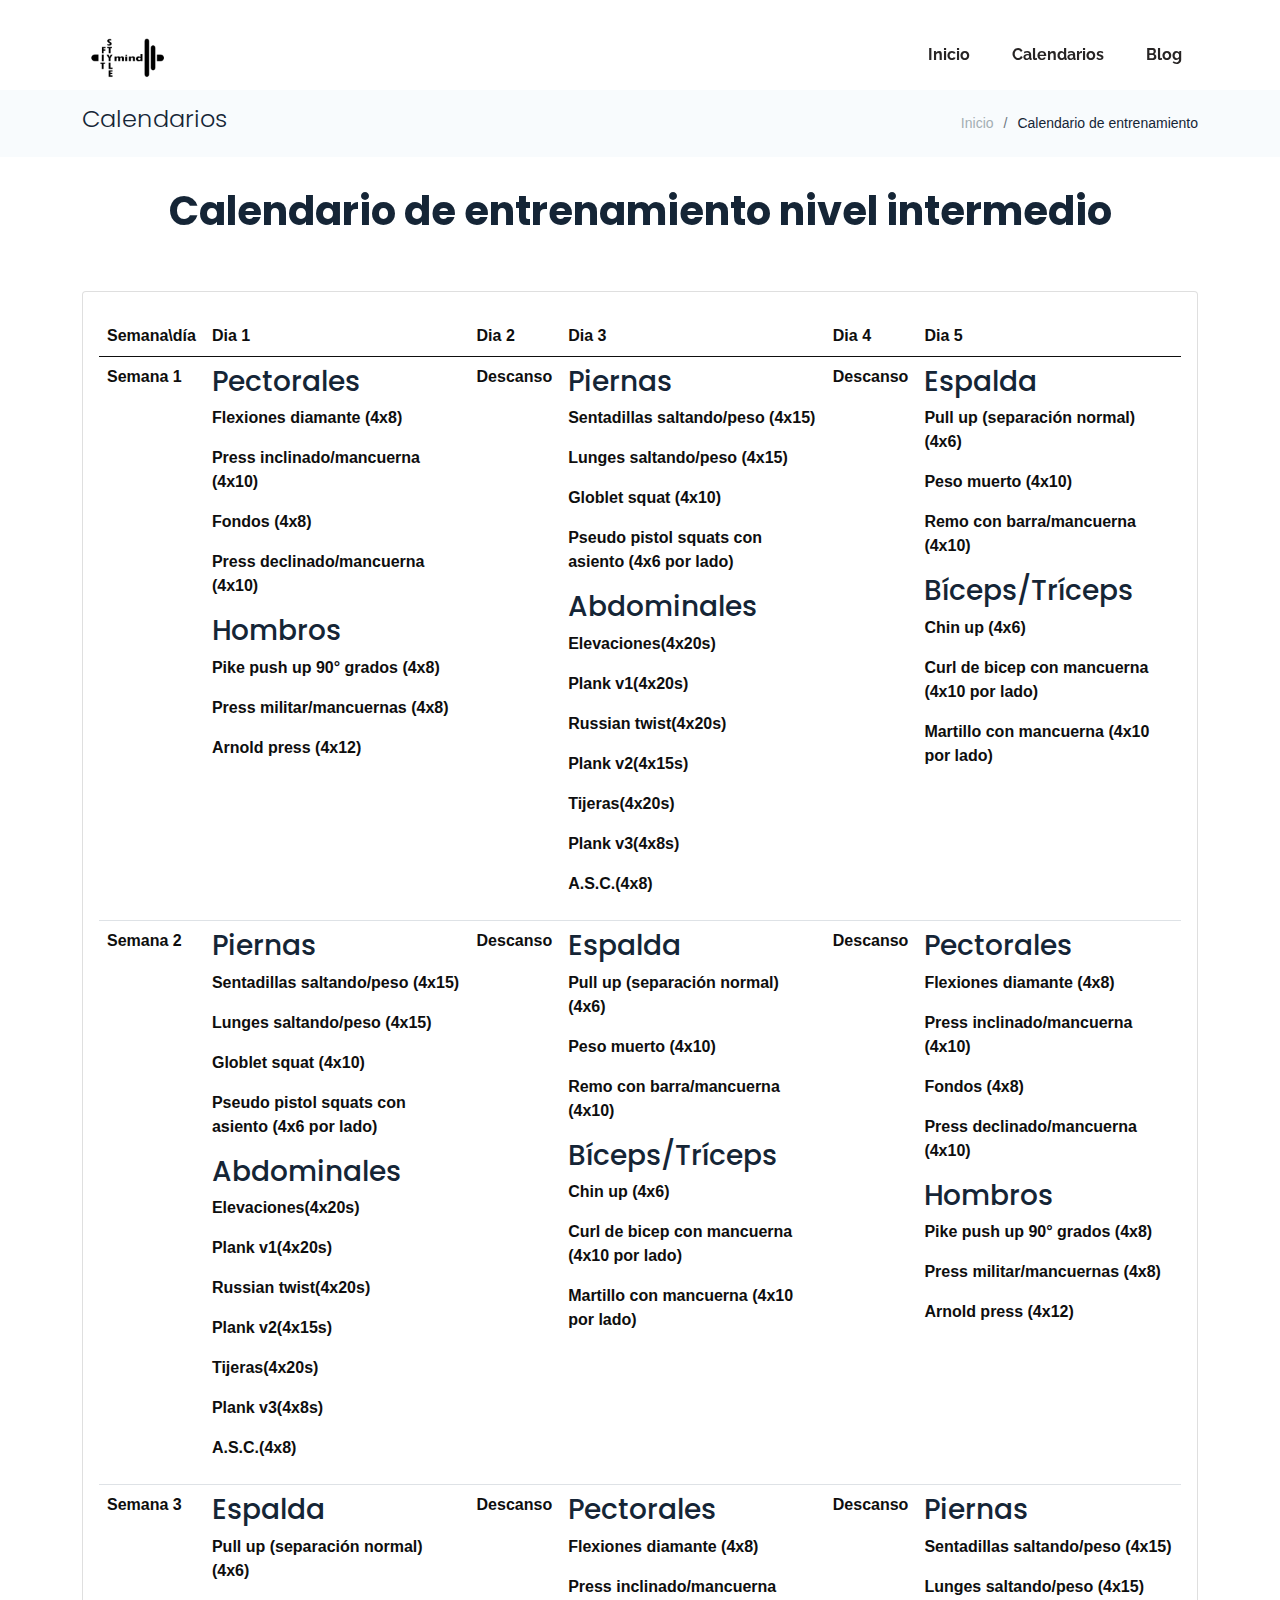
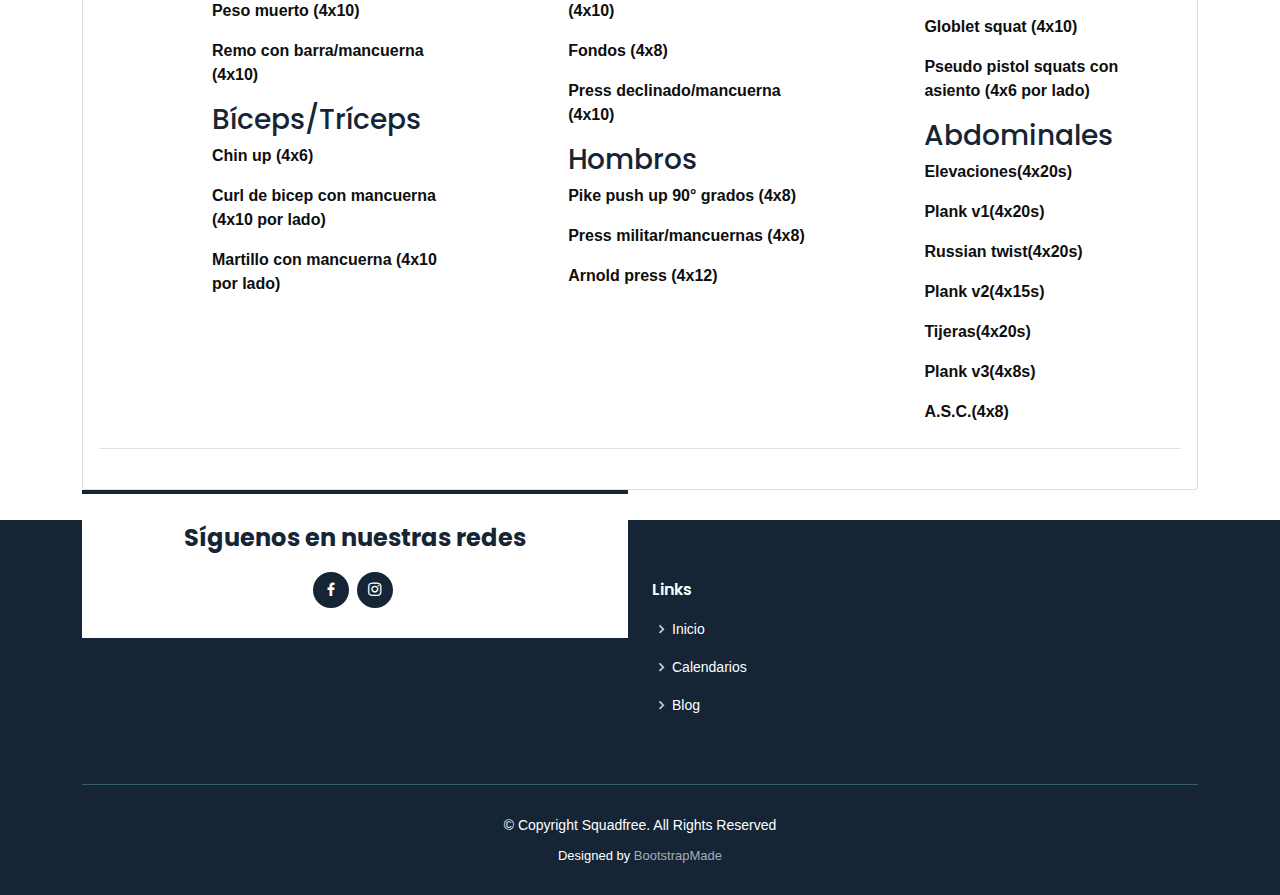
<file: calendario-intermedio.html>
<!DOCTYPE html>
<html lang="en">

<head>
  <meta charset="utf-8">
  <meta content="width=device-width, initial-scale=1.0" name="viewport">

  <title>Calendario basico</title>
  <meta content="" name="description">
  <meta content="" name="keywords">

  <!-- Favicons -->
  <link href="assets/img/Faviconfsm.png" rel="icon">
  <link href="assets/img/apple-touch-icon.png" rel="apple-touch-icon">

  <!-- Google Fonts -->
  <link href="https://fonts.googleapis.com/css?family=Open+Sans:300,300i,400,400i,600,600i,700,700i|Raleway:300,300i,400,400i,500,500i,600,600i,700,700i|Poppins:300,300i,400,400i,500,500i,600,600i,700,700i" rel="stylesheet">

  <!-- Vendor CSS Files -->
  <link href="assets/vendor/aos/aos.css" rel="stylesheet">
  <link href="assets/vendor/bootstrap/css/bootstrap.min.css" rel="stylesheet">
  <link href="assets/vendor/bootstrap-icons/bootstrap-icons.css" rel="stylesheet">
  <link href="assets/vendor/boxicons/css/boxicons.min.css" rel="stylesheet">
  <link href="assets/vendor/glightbox/css/glightbox.min.css" rel="stylesheet">
  <link href="assets/vendor/swiper/swiper-bundle.min.css" rel="stylesheet">

  <!-- Template Main CSS File -->
  <link href="assets/css/style.css" rel="stylesheet">

  <!-- =======================================================
  * Template Name: Squadfree - v4.3.0
  * Template URL: https://bootstrapmade.com/squadfree-free-bootstrap-template-creative/
  * Author: BootstrapMade.com
  * License: https://bootstrapmade.com/license/
  ======================================================== -->
</head>

<body>

 <!-- ======= Header ======= -->
 <header id="header" class="fixed-top header-transparent">
  <div class="container d-flex align-items-center justify-content-between">

    <div class="logo">
      
      <!-- Uncomment below if you prefer to use an image logo -->
      <a href="index.html"><img src="assets/img/Logo.png" alt="" class="img-fluid " ></a>
    </div>

    <nav id="navbar" class="navbar">
      <ul>
        <li><a class="nav-link scrollto active" href="#hero">Inicio</a></li>
        
        <li><a class="nav-link scrollto" href="#calendarios">Calendarios</a></li>
        <li><a class="nav-link scrollto" href="#artículos">Blog</a></li>
        
        <!--<li class="dropdown"><a href="#"><span>Drop Down</span> <i class="bi bi-chevron-down"></i></a>
          <ul>
            <li><a href="#">Drop Down 1</a></li>
            <li class="dropdown"><a href="#"><span>Deep Drop Down</span> <i class="bi bi-chevron-right"></i></a>
              <ul>
                <li><a href="#">Deep Drop Down 1</a></li>
                <li><a href="#">Deep Drop Down 2</a></li>
                <li><a href="#">Deep Drop Down 3</a></li>
                <li><a href="#">Deep Drop Down 4</a></li>
                <li><a href="#">Deep Drop Down 5</a></li>
              </ul>
            </li>
            <li><a href="#">Drop Down 2</a></li>
            <li><a href="#">Drop Down 3</a></li>
            <li><a href="#">Drop Down 4</a></li>
          </ul>
        </li>-->
        
      </ul>
      <i class="bi bi-list mobile-nav-toggle"></i>
    </nav><!-- .navbar -->

  </div>
</header><!-- End Header -->
  <main id="main">

    <!-- ======= Breadcrumbs Section ======= -->
    <section class="breadcrumbs">
      <div class="container">

        <div class="d-flex justify-content-between align-items-center">
          <h2>Calendarios</h2>
          <ol>
            <li><a href="index.html">Inicio</a></li>
            <li>Calendario de entrenamiento</li>
          </ol>
        </div>

      </div>
    </section><!-- End Breadcrumbs Section -->

    <section class="inner-page">
      <div class="container">
        <div class="row">
          <h1 class="fw-bold text-center" data-aos="fade-up">Calendario de entrenamiento nivel intermedio</h1>
        </div>

        <div class="card mt-5 py-2">
          <div class="card-body">
            <div class="table-responsive">

            
              <table class="table table-hover">
                <thead>
                  <tr>
                    <th>Semana\día </th>
                    <th>Dia 1</th>
                    <th>Dia 2</th>
                    <th>Dia 3</th>
                    <th>Dia 4</th>
                    <th>Dia 5</th>
                  </tr>
                </thead>
                <tbody>             
                  <tr>
                    <th>Semana 1</th>
                    <th>
                      <h3>Pectorales</h3>
                      <p>Flexiones diamante (4x8)</p>
                      <p>Press inclinado/mancuerna (4x10)</p>
                      <p>Fondos (4x8)</p>
                      <p>Press declinado/mancuerna (4x10)</p>
                      <h3>Hombros</h3>
                      <p>Pike push up 90° grados (4x8)</p>
                      <p>Press militar/mancuernas (4x8)</p>
                      <p>Arnold press (4x12)</p>
                      
                    </th>
                    <th>Descanso</th>
                    <th>
                      <h3>Piernas</h3>
                      <p>Sentadillas saltando/peso (4x15)</p>
                      <p>Lunges saltando/peso (4x15)</p>
                      <p>Globlet squat (4x10)</p>
                      <p>Pseudo pistol squats con asiento (4x6 por lado)</p>
                      <h3>Abdominales</h3>
                      <p>Elevaciones(4x20s)</p>
                      <p>Plank v1(4x20s) </p>
                      <p>Russian twist(4x20s)  </p>
                      <p> Plank v2(4x15s)</p>
                      <p>Tijeras(4x20s)</p>
                      <p> Plank v3(4x8s)  </p>
                      <p> A.S.C.(4x8)</p>
                    </th>
                    <th>Descanso</th>
                    <th>
                      <h3>Espalda</h3>
                      <p>Pull up (separación normal) (4x6)</p>
                      <p>Peso muerto (4x10)</p>
                      <p>Remo con barra/mancuerna (4x10)</p>
                      <h3>Bíceps/Tríceps</h3>
                      <p>Chin up (4x6) </p>
                      <p>Curl de bicep con mancuerna (4x10 por lado)</p>
                      <p>Martillo con mancuerna (4x10 por lado)</p>

                    </th>
                  </tr>
                  <tr>
                    <th>Semana 2</th>
                    <th>
                      <h3>Piernas</h3>
                      <p>Sentadillas saltando/peso (4x15)</p>
                      <p>Lunges saltando/peso (4x15)</p>
                      <p>Globlet squat (4x10)</p>
                      <p>Pseudo pistol squats con asiento (4x6 por lado)</p>
                      <h3>Abdominales</h3>
                      <p>Elevaciones(4x20s)</p>
                      <p>Plank v1(4x20s) </p>
                      <p>Russian twist(4x20s)  </p>
                      <p> Plank v2(4x15s)</p>
                      <p>Tijeras(4x20s)</p>
                      <p> Plank v3(4x8s)  </p>
                      <p> A.S.C.(4x8)</p>
                    </th>
                    <th>Descanso</th>
                    <th>
                      <h3>Espalda</h3>
                      <p>Pull up (separación normal) (4x6)</p>
                      <p>Peso muerto (4x10)</p>
                      <p>Remo con barra/mancuerna (4x10)</p>
                      <h3>Bíceps/Tríceps</h3>
                      <p>Chin up (4x6) </p>
                      <p>Curl de bicep con mancuerna (4x10 por lado)</p>
                      <p>Martillo con mancuerna (4x10 por lado)</p>
                    </th>
                    <th>Descanso</th>
                    <th>
                      <h3>Pectorales</h3>
                      <p>Flexiones diamante (4x8)</p>
                      <p>Press inclinado/mancuerna (4x10)</p>
                      <p>Fondos (4x8)</p>
                      <p>Press declinado/mancuerna (4x10)</p>
                      <h3>Hombros</h3>
                      <p>Pike push up 90° grados (4x8)</p>
                      <p>Press militar/mancuernas (4x8)</p>
                      <p>Arnold press (4x12)</p>

                    </th>
                  </tr>

                  </tr>

                    <th>Semana 3</th>
                    <th>
                      <h3>Espalda</h3>
                      <p>Pull up (separación normal) (4x6)</p>
                      <p>Peso muerto (4x10)</p>
                      <p>Remo con barra/mancuerna (4x10)</p>
                      <h3>Bíceps/Tríceps</h3>
                      <p>Chin up (4x6) </p>
                      <p>Curl de bicep con mancuerna (4x10 por lado)</p>
                      <p>Martillo con mancuerna (4x10 por lado)</p>
                    </th>
                    <th>Descanso</th>
                    <th>
                      <h3>Pectorales</h3>
                      <p>Flexiones diamante (4x8)</p>
                      <p>Press inclinado/mancuerna (4x10)</p>
                      <p>Fondos (4x8)</p>
                      <p>Press declinado/mancuerna (4x10)</p>
                      <h3>Hombros</h3>
                      <p>Pike push up 90° grados (4x8)</p>
                      <p>Press militar/mancuernas (4x8)</p>
                      <p>Arnold press (4x12)</p>
                      
                    </th>
                    <th>Descanso</th>
                    <th>
                      <h3>Piernas</h3>
                      <p>Sentadillas saltando/peso (4x15)</p>
                      <p>Lunges saltando/peso (4x15)</p>
                      <p>Globlet squat (4x10)</p>
                      <p>Pseudo pistol squats con asiento (4x6 por lado)</p>
                      <h3>Abdominales</h3>
                      <p>Elevaciones(4x20s)</p>
                      <p>Plank v1(4x20s) </p>
                      <p>Russian twist(4x20s)  </p>
                      <p> Plank v2(4x15s)</p>
                      <p>Tijeras(4x20s)</p>
                      <p> Plank v3(4x8s)  </p>
                      <p> A.S.C.(4x8)</p>
                     

                    </th>
                  </tr>
                </tbody>

              </table>
          </div>
          </div>
        </div>
        
        
      </div>
    </section>

  </main><!-- End #main -->

  <!-- ======= Footer ======= -->
  <footer id="footer">
    <div class="footer-top">
      <div class="container">
        <div class="row">

          <div class="col-lg-6 col-md-6">
            <div class="footer-info">
              <h3>Síguenos en nuestras redes</h3>
              <div class="social-links mt-3">              
                <a href="#" class="facebook"><i class="bx bxl-facebook"></i></a>
                <a href="#" class="instagram"><i class="bx bxl-instagram"></i></a>  
                                   
              </div>
            </div>
          </div>

          <div class="col-lg-6 col-md-6 footer-links">
            <h4>Links</h4>
            <ul>
              <li><i class="bx bx-chevron-right"></i> <a href="#">Inicio</a></li>
              <li><i class="bx bx-chevron-right"></i> <a href="#">Calendarios</a></li>
              <li><i class="bx bx-chevron-right"></i> <a href="#">Blog</a></li>
     
            </ul>
          </div>

        </div>
      </div>
    </div>

    <div class="container">
      <div class="copyright">
        &copy; Copyright <strong><span>Squadfree</span></strong>. All Rights Reserved
      </div>
      <div class="credits">
        <!-- All the links in the footer should remain intact. -->
        <!-- You can delete the links only if you purchased the pro version. -->
        <!-- Licensing information: https://bootstrapmade.com/license/ -->
        <!-- Purchase the pro version with working PHP/AJAX contact form: https://bootstrapmade.com/squadfree-free-bootstrap-template-creative/ -->
        Designed by <a href="https://bootstrapmade.com/">BootstrapMade</a>
      </div>
    </div>
  </footer><!-- End Footer -->

  <a href="#" class="back-to-top d-flex align-items-center justify-content-center"><i class="bi bi-arrow-up-short"></i></a>

  <!-- Vendor JS Files -->
  <script src="assets/vendor/aos/aos.js"></script>
  <script src="assets/vendor/bootstrap/js/bootstrap.bundle.min.js"></script>
  <script src="assets/vendor/glightbox/js/glightbox.min.js"></script>
  <script src="assets/vendor/isotope-layout/isotope.pkgd.min.js"></script>
  <script src="assets/vendor/php-email-form/validate.js"></script>
  <script src="assets/vendor/purecounter/purecounter.js"></script>
  <script src="assets/vendor/swiper/swiper-bundle.min.js"></script>

  <!-- Template Main JS File -->
  <script src="assets/js/main.js"></script>

</body>

</html>
</file>
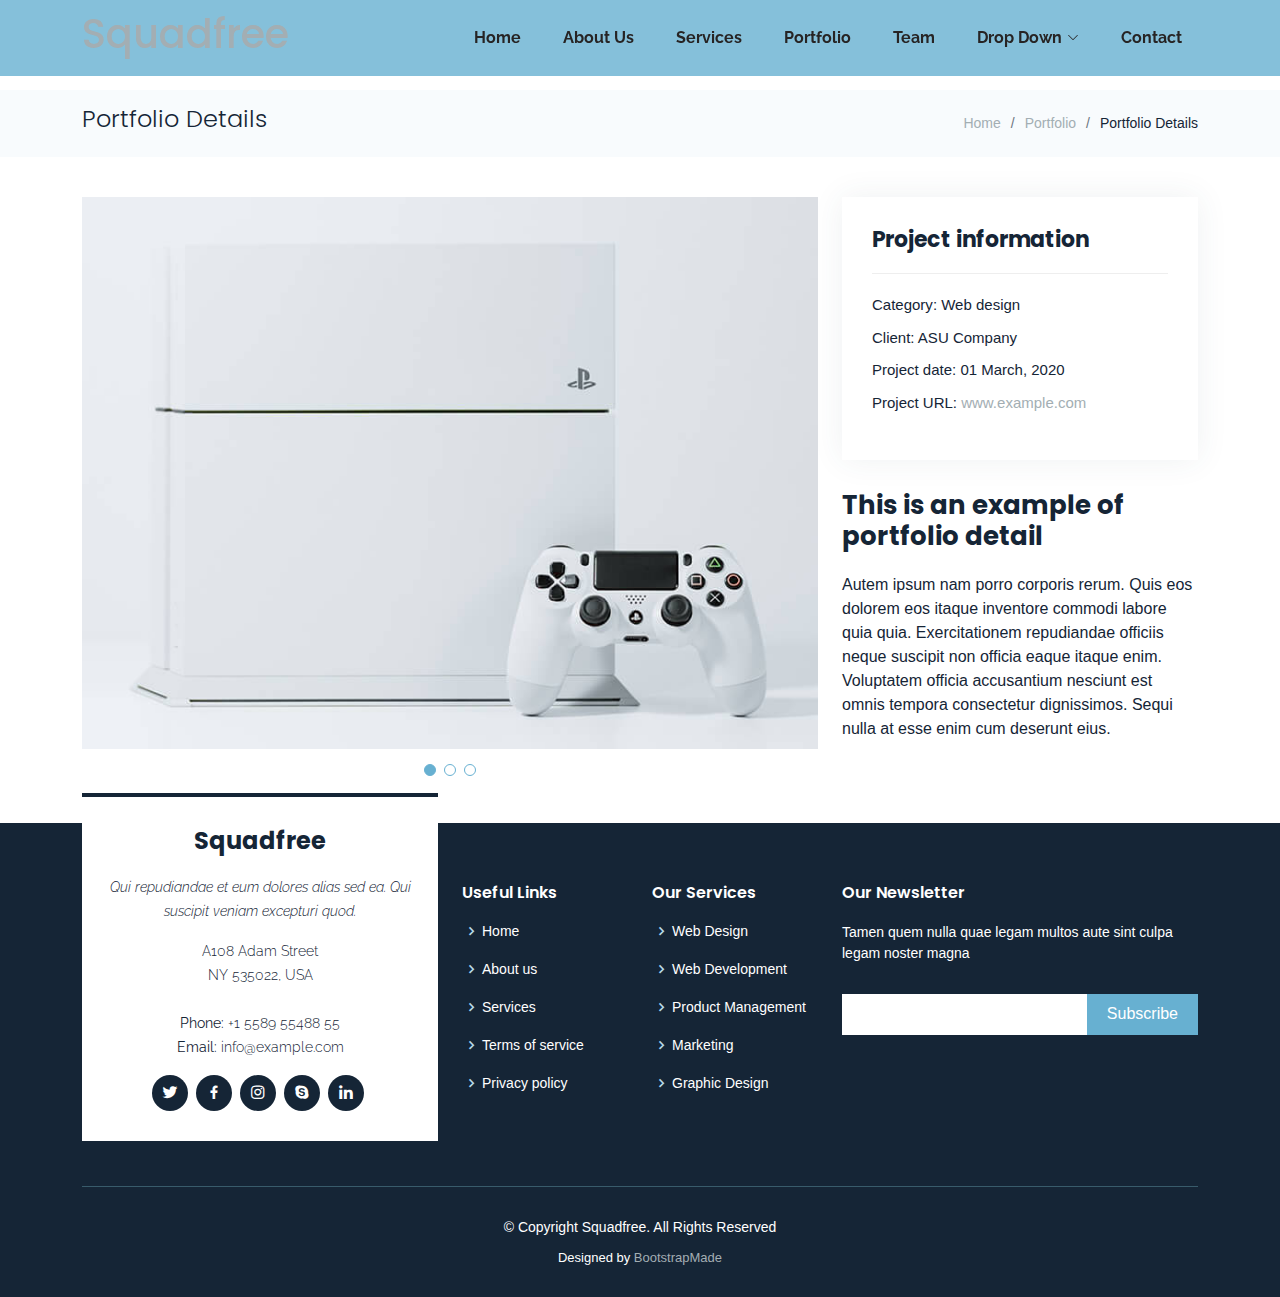
<file: portfolio-details.html>
<!DOCTYPE html>
<html lang="en">

<head>
  <meta charset="utf-8">
  <meta content="width=device-width, initial-scale=1.0" name="viewport">

  <title>Portfolio Details - Squadfree Bootstrap Template</title>
  <meta content="" name="description">
  <meta content="" name="keywords">

  <!-- Favicons -->
  <link href="assets/img/favicon.png" rel="icon">
  <link href="assets/img/apple-touch-icon.png" rel="apple-touch-icon">

  <!-- Google Fonts -->
  <link href="https://fonts.googleapis.com/css?family=Open+Sans:300,300i,400,400i,600,600i,700,700i|Raleway:300,300i,400,400i,500,500i,600,600i,700,700i|Poppins:300,300i,400,400i,500,500i,600,600i,700,700i" rel="stylesheet">

  <!-- Vendor CSS Files -->
  <link href="assets/vendor/aos/aos.css" rel="stylesheet">
  <link href="assets/vendor/bootstrap/css/bootstrap.min.css" rel="stylesheet">
  <link href="assets/vendor/bootstrap-icons/bootstrap-icons.css" rel="stylesheet">
  <link href="assets/vendor/boxicons/css/boxicons.min.css" rel="stylesheet">
  <link href="assets/vendor/glightbox/css/glightbox.min.css" rel="stylesheet">
  <link href="assets/vendor/swiper/swiper-bundle.min.css" rel="stylesheet">

  <!-- Template Main CSS File -->
  <link href="assets/css/style.css" rel="stylesheet">

  <!-- =======================================================
  * Template Name: Squadfree - v4.3.0
  * Template URL: https://bootstrapmade.com/squadfree-free-bootstrap-template-creative/
  * Author: BootstrapMade.com
  * License: https://bootstrapmade.com/license/
  ======================================================== -->
</head>

<body>

  <!-- ======= Header ======= -->
  <header id="header" class="fixed-top ">
    <div class="container d-flex align-items-center justify-content-between">

      <div class="logo">
        <h1 class="text-light"><a href="index.html"><span>Squadfree</span></a></h1>
        <!-- Uncomment below if you prefer to use an image logo -->
        <!-- <a href="index.html"><img src="assets/img/logo.png" alt="" class="img-fluid"></a>-->
      </div>

      <nav id="navbar" class="navbar">
        <ul>
          <li><a class="nav-link scrollto " href="#hero">Home</a></li>
          <li><a class="nav-link scrollto" href="#about">About Us</a></li>
          <li><a class="nav-link scrollto" href="#services">Services</a></li>
          <li><a class="nav-link scrollto" href="#portfolio">Portfolio</a></li>
          <li><a class="nav-link scrollto" href="#team">Team</a></li>
          <li class="dropdown"><a href="#"><span>Drop Down</span> <i class="bi bi-chevron-down"></i></a>
            <ul>
              <li><a href="#">Drop Down 1</a></li>
              <li class="dropdown"><a href="#"><span>Deep Drop Down</span> <i class="bi bi-chevron-right"></i></a>
                <ul>
                  <li><a href="#">Deep Drop Down 1</a></li>
                  <li><a href="#">Deep Drop Down 2</a></li>
                  <li><a href="#">Deep Drop Down 3</a></li>
                  <li><a href="#">Deep Drop Down 4</a></li>
                  <li><a href="#">Deep Drop Down 5</a></li>
                </ul>
              </li>
              <li><a href="#">Drop Down 2</a></li>
              <li><a href="#">Drop Down 3</a></li>
              <li><a href="#">Drop Down 4</a></li>
            </ul>
          </li>
          <li><a class="nav-link scrollto" href="#contact">Contact</a></li>
        </ul>
        <i class="bi bi-list mobile-nav-toggle"></i>
      </nav><!-- .navbar -->

    </div>
  </header><!-- End Header -->

  <main id="main">

    <!-- ======= Breadcrumbs Section ======= -->
    <section class="breadcrumbs">
      <div class="container">

        <div class="d-flex justify-content-between align-items-center">
          <h2>Portfolio Details</h2>
          <ol>
            <li><a href="index.html">Home</a></li>
            <li><a href="portfolio.html">Portfolio</a></li>
            <li>Portfolio Details</li>
          </ol>
        </div>

      </div>
    </section><!-- Breadcrumbs Section -->

    <!-- ======= Portfolio Details Section ======= -->
    <section id="portfolio-details" class="portfolio-details">
      <div class="container">

        <div class="row gy-4">

          <div class="col-lg-8">
            <div class="portfolio-details-slider swiper-container">
              <div class="swiper-wrapper align-items-center">

                <div class="swiper-slide">
                  <img src="assets/img/portfolio/portfolio-1.jpg" alt="">
                </div>

                <div class="swiper-slide">
                  <img src="assets/img/portfolio/portfolio-2.jpg" alt="">
                </div>

                <div class="swiper-slide">
                  <img src="assets/img/portfolio/portfolio-3.jpg" alt="">
                </div>

              </div>
              <div class="swiper-pagination"></div>
            </div>
          </div>

          <div class="col-lg-4">
            <div class="portfolio-info">
              <h3>Project information</h3>
              <ul>
                <li><strong>Category</strong>: Web design</li>
                <li><strong>Client</strong>: ASU Company</li>
                <li><strong>Project date</strong>: 01 March, 2020</li>
                <li><strong>Project URL</strong>: <a href="#">www.example.com</a></li>
              </ul>
            </div>
            <div class="portfolio-description">
              <h2>This is an example of portfolio detail</h2>
              <p>
                Autem ipsum nam porro corporis rerum. Quis eos dolorem eos itaque inventore commodi labore quia quia. Exercitationem repudiandae officiis neque suscipit non officia eaque itaque enim. Voluptatem officia accusantium nesciunt est omnis tempora consectetur dignissimos. Sequi nulla at esse enim cum deserunt eius.
              </p>
            </div>
          </div>

        </div>

      </div>
    </section><!-- End Portfolio Details Section -->

  </main><!-- End #main -->

  <!-- ======= Footer ======= -->
  <footer id="footer">
    <div class="footer-top">
      <div class="container">
        <div class="row">

          <div class="col-lg-4 col-md-6">
            <div class="footer-info">
              <h3>Squadfree</h3>
              <p class="pb-3"><em>Qui repudiandae et eum dolores alias sed ea. Qui suscipit veniam excepturi quod.</em></p>
              <p>
                A108 Adam Street <br>
                NY 535022, USA<br><br>
                <strong>Phone:</strong> +1 5589 55488 55<br>
                <strong>Email:</strong> info@example.com<br>
              </p>
              <div class="social-links mt-3">
                <a href="#" class="twitter"><i class="bx bxl-twitter"></i></a>
                <a href="#" class="facebook"><i class="bx bxl-facebook"></i></a>
                <a href="#" class="instagram"><i class="bx bxl-instagram"></i></a>
                <a href="#" class="google-plus"><i class="bx bxl-skype"></i></a>
                <a href="#" class="linkedin"><i class="bx bxl-linkedin"></i></a>
              </div>
            </div>
          </div>

          <div class="col-lg-2 col-md-6 footer-links">
            <h4>Useful Links</h4>
            <ul>
              <li><i class="bx bx-chevron-right"></i> <a href="#">Home</a></li>
              <li><i class="bx bx-chevron-right"></i> <a href="#">About us</a></li>
              <li><i class="bx bx-chevron-right"></i> <a href="#">Services</a></li>
              <li><i class="bx bx-chevron-right"></i> <a href="#">Terms of service</a></li>
              <li><i class="bx bx-chevron-right"></i> <a href="#">Privacy policy</a></li>
            </ul>
          </div>

          <div class="col-lg-2 col-md-6 footer-links">
            <h4>Our Services</h4>
            <ul>
              <li><i class="bx bx-chevron-right"></i> <a href="#">Web Design</a></li>
              <li><i class="bx bx-chevron-right"></i> <a href="#">Web Development</a></li>
              <li><i class="bx bx-chevron-right"></i> <a href="#">Product Management</a></li>
              <li><i class="bx bx-chevron-right"></i> <a href="#">Marketing</a></li>
              <li><i class="bx bx-chevron-right"></i> <a href="#">Graphic Design</a></li>
            </ul>
          </div>

          <div class="col-lg-4 col-md-6 footer-newsletter">
            <h4>Our Newsletter</h4>
            <p>Tamen quem nulla quae legam multos aute sint culpa legam noster magna</p>
            <form action="" method="post">
              <input type="email" name="email"><input type="submit" value="Subscribe">
            </form>

          </div>

        </div>
      </div>
    </div>

    <div class="container">
      <div class="copyright">
        &copy; Copyright <strong><span>Squadfree</span></strong>. All Rights Reserved
      </div>
      <div class="credits">
        <!-- All the links in the footer should remain intact. -->
        <!-- You can delete the links only if you purchased the pro version. -->
        <!-- Licensing information: https://bootstrapmade.com/license/ -->
        <!-- Purchase the pro version with working PHP/AJAX contact form: https://bootstrapmade.com/squadfree-free-bootstrap-template-creative/ -->
        Designed by <a href="https://bootstrapmade.com/">BootstrapMade</a>
      </div>
    </div>
  </footer><!-- End Footer -->

  <a href="#" class="back-to-top d-flex align-items-center justify-content-center"><i class="bi bi-arrow-up-short"></i></a>

  <!-- Vendor JS Files -->
  <script src="assets/vendor/aos/aos.js"></script>
  <script src="assets/vendor/bootstrap/js/bootstrap.bundle.min.js"></script>
  <script src="assets/vendor/glightbox/js/glightbox.min.js"></script>
  <script src="assets/vendor/isotope-layout/isotope.pkgd.min.js"></script>
  <script src="assets/vendor/php-email-form/validate.js"></script>
  <script src="assets/vendor/purecounter/purecounter.js"></script>
  <script src="assets/vendor/swiper/swiper-bundle.min.js"></script>

  <!-- Template Main JS File -->
  <script src="assets/js/main.js"></script>

</body>

</html>
</file>
<file: assets/css/style.css>
/**
* Template Name: Squadfree - v4.3.0
* Template URL: https://bootstrapmade.com/squadfree-free-bootstrap-template-creative/
* Author: BootstrapMade.com
* License: https://bootstrapmade.com/license/
*/

/*--------------------------------------------------------------
# General
--------------------------------------------------------------*/
body {
  font-family: "Roboto", sans-serif;
  font-weight: 300;
  color: #152536;
}

a {
  text-decoration: none;
  color: #a3aeb3;
}

a:hover {
  color: #aeb6b9;
  text-decoration: none;
}

h1, h2, h3, h4, h5, h6 {
  font-family: "Poppins", sans-serif;
  color: #152536;
}

#main {
  margin-top: 90px;
}

/*--------------------------------------------------------------
# Back to top button
--------------------------------------------------------------*/
.back-to-top {
  position: fixed;
  visibility: hidden;
  opacity: 0;
  right: 15px;
  bottom: 15px;
  z-index: 998;
  background: #152536;
  width: 40px;
  height: 40px;
  border-radius: 50px;
  transition: all 0.4s;
}

.back-to-top i {
  font-size: 24px;
  color: #fff;
  line-height: 0;
}

.back-to-top:hover {
  background: #0e141a;
  color: #fff;
}

.back-to-top.active {
  visibility: visible;
  opacity: 1;
}

/*--------------------------------------------------------------
# Disable aos animation delay on mobile devices
--------------------------------------------------------------*/
@media screen and (max-width: 768px) {
  [data-aos-delay] {
    transition-delay: 0 !important;
  }
}

/*--------------------------------------------------------------
# Header
--------------------------------------------------------------*/


#header.header-transparent {
  background: transparent;
}

#header {
  transition: all 0.5s;
  z-index: 997;
  transition: all 0.5s;
  padding: 10px 0;
  background: rgba(103, 176, 209, 0.8);
}

#header.header-scrolled {
  background: rgba(255, 255, 255, 0.897);
  padding: 5px;
}


#header .logo img {
  padding: 0;
  margin: 0;
  max-height: 90px;
}

@media (max-width: 768px) {
  #header.header-scrolled {
    padding: 5px 0;
  }
}

/*--------------------------------------------------------------
# Navigation Menu
--------------------------------------------------------------*/
/**
* Desktop Navigation 
*/
.navbar {
  padding: 0;
}

.navbar ul {
  margin: 0;
  padding: 0;
  display: flex;
  list-style: none;
  align-items: center;
}

.navbar li {
  position: relative;
}

.navbar a, .navbar a:focus {
  display: flex;
  align-items: center;
  justify-content: space-between;
  padding: 8px 16px;
  margin-left: 10px;
  font-family: "Raleway", sans-serif;
  font-size: 16px;
  font-weight: 700;
  color: rgb(39, 36, 36);
  white-space: nowrap;
  transition: 0.3s;
}

.navbar a i, .navbar a:focus i {
  font-size: 12px;
  line-height: 0;
  margin-left: 5px;
}


.navbar .dropdown ul {
  display: block;
  position: absolute;
  left: 10px;
  top: calc(100% + 30px);
  margin: 0;
  padding: 10px 0;
  z-index: 99;
  opacity: 0;
  visibility: hidden;
  background: #fff;
  box-shadow: 0px 0px 30px rgba(127, 137, 161, 0.25);
  transition: 0.3s;
}

.navbar .dropdown ul li {
  min-width: 200px;
}

.navbar .dropdown ul a {
  padding: 10px 20px;
  font-size: 15px;
  text-transform: none;
  font-weight: 600;
  color: #343c3f;
}

.navbar .dropdown ul a i {
  font-size: 12px;
}

.navbar .dropdown ul a:hover, .navbar .dropdown ul .active:hover, .navbar .dropdown ul li:hover > a {
  color: #bec5c9;
}

.navbar .dropdown:hover > ul {
  opacity: 1;
  top: 100%;
  visibility: visible;
}

.navbar .dropdown .dropdown ul {
  top: 0;
  left: calc(100% - 30px);
  visibility: hidden;
}

.navbar .dropdown .dropdown:hover > ul {
  opacity: 1;
  top: 0;
  left: 100%;
  visibility: visible;
}

@media (max-width: 1366px) {
  .navbar .dropdown .dropdown ul {
    left: -90%;
  }
  .navbar .dropdown .dropdown:hover > ul {
    left: -100%;
  }
}

/**
* Mobile Navigation 
*/
.mobile-nav-toggle {
  color: rgb(0, 0, 0);
  font-size: 28px;
  cursor: pointer;
  display: none;
  line-height: 0;
  transition: 0.5s;
}

@media (max-width: 991px) {
  .mobile-nav-toggle {
    display: block;
  }
  .navbar ul {
    display: none;
  }
}

.navbar-mobile {
  position: fixed;
  overflow: hidden;
  top: 0;
  right: 0;
  left: 0;
  bottom: 0;
  background: rgba(62, 69, 71, 0.575);
  transition: 0.3s;
}

.navbar-mobile .mobile-nav-toggle {
  position: absolute;
  top: 15px;
  right: 15px;
}

.navbar-mobile ul {
  display: block;
  position: absolute;
  top: 55px;
  right: 15px;
  bottom: 15px;
  left: 15px;
  padding: 10px 0;
  background-color: #fff;
  overflow-y: auto;
  transition: 0.3s;
}

.navbar-mobile a {
  padding: 10px 20px;
  font-size: 15px;
  color: #2f4d5a;
}

.navbar-mobile a:hover, .navbar-mobile .active, .navbar-mobile li:hover > a {
  color: #b4bdc2;
}

.navbar-mobile .getstarted {
  margin: 15px;
}

.navbar-mobile .dropdown ul {
  position: static;
  display: none;
  margin: 10px 20px;
  padding: 10px 0;
  z-index: 99;
  opacity: 1;
  visibility: visible;
  background: #fff;
  box-shadow: 0px 0px 30px rgba(127, 137, 161, 0.25);
}

.navbar-mobile .dropdown ul li {
  min-width: 200px;
}

.navbar-mobile .dropdown ul a {
  padding: 10px 20px;
}

.navbar-mobile .dropdown ul a i {
  font-size: 12px;
}

.navbar-mobile .dropdown ul a:hover, .navbar-mobile .dropdown ul .active:hover, .navbar-mobile .dropdown ul li:hover > a {
  color: #86949b;
}

.navbar-mobile .dropdown > .dropdown-active {
  display: block;
}

/*--------------------------------------------------------------
# Hero Section
--------------------------------------------------------------*/
#hero {
  width: 100%;
  height: 100vh;
  background: linear-gradient(rgba(82, 87, 90, 0.5), rgba(55, 142, 181, 0.2)), url("../img/b3.jpg") top center;
  background-size: cover;
  position: relative;
  margin-bottom: -90px;
}

#hero .hero-container {
  position: absolute;
  bottom: 0;
  top: 0;
  left: 0;
  right: 0;
  display: flex;
  justify-content: center;
  align-items: center;
  flex-direction: column;
  text-align: center;
}

#hero h1 {
  margin: 0 0 10px 0;
  font-size: 80px;
  font-weight: 700;
  line-height: 56px;
  text-transform: uppercase;
  color: #fff;
  text-shadow: -1px 0 2px #2f4d5a;
}

#hero h2 {
  color: #fff;
  margin-top: 25px;
  margin-bottom: 50px;
  font-size: 20px;
  font-family: 'Roboto';
  text-transform: uppercase;
  font-weight: 300;
  text-shadow: -1px 0 2px #2f4d5a;
}

#hero .btn-get-started {
  font-size: 36px;
  display: inline-block;
  padding: 4px 0;
  border-radius: 50px;
  transition: 0.3s ease-in-out;
  margin: 10px;
  width: 64px;
  height: 64px;
  text-align: center;
  border: 2px solid #fff;
  color: #fff;
}

#hero .btn-get-started:hover {
  padding-top: 8px;
  background: rgba(255, 255, 255, 0.15);
}

@media (min-width: 1024px) {
  #hero {
    background-attachment: fixed;
  }
}

@media (max-width: 768px) {
  #hero h1 {
    font-size: 28px;
    line-height: 36px;
  }
  #hero h2 {
    font-size: 18px;
    line-height: 24px;
    margin-bottom: 30px;
  }
}

/*--------------------------------------------------------------
# Sections General
--------------------------------------------------------------*/
section {
  padding: 30px 0;
  overflow: hidden;
}

.section-bg {
  background-color: #f4f9fc;
}

.section-title {
  text-align: center;
  padding-bottom: 30px;
}

.section-title h2 {
  font-size: 48px;
  font-weight: bold;
  position: relative;
  margin-bottom: 30px;
  color: #152536;
  z-index: 2;
}

.section-title h2::after {
  content: "";
  position: absolute;
  left: 50%;
  top: 50%;
  transform: translate(-50%, -50%);
  width: 122px;
  height: 66px;
  background: url(../img/section-title-bg.png) no-repeat;
  z-index: -1;
}

.section-title p {
  margin-bottom: 0;
}

/*--------------------------------------------------------------
# Breadcrumbs
--------------------------------------------------------------*/
.breadcrumbs {
  padding: 15px 0;
  background-color: #f8fbfd;
  min-height: 40px;
}

.breadcrumbs h2 {
  font-size: 24px;
  font-weight: 300;
}

.breadcrumbs ol {
  display: flex;
  flex-wrap: wrap;
  list-style: none;
  padding: 0;
  margin: 0;
  font-size: 14px;
}

.breadcrumbs ol li + li {
  padding-left: 10px;
}

.breadcrumbs ol li + li::before {
  display: inline-block;
  padding-right: 10px;
  color: #6c757d;
  content: "/";
}

@media (max-width: 768px) {
  .breadcrumbs .d-flex {
    display: block !important;
  }
  .breadcrumbs ol {
    display: block;
  }
  .breadcrumbs ol li {
    display: inline-block;
  }
}



/*--------------------------------------------------------------
# Counts
--------------------------------------------------------------*/
.counts {
  padding-bottom: 30px;
}

.counts .count-box {
  padding: 30px;
  width: 100%;
  background-color: rgba(228, 224, 224, 0.911);
  border-radius: 10px;
  box-shadow: 0 4px 8px 0 rgba(0, 0, 0, 0.2), 0 6px 20px 0 rgba(0, 0, 0, 0.19);
}

.counts .count-box i {
  
  display: block;
  font-size: 44px;
  color: #152536;
  float: left;
  line-height: 0;
}

.counts .count-box span {
  font-size: 48px;
  line-height: 40px;
  display: block;
  font-weight: 700;
  color: #152536;
  margin-left: 60px;
}

.counts .count-box p {
  padding: 15px 0 0 0;
  margin: 0 0 0 60px;
  font-family: "Roboto", sans-serif;
  font-size: 18px;
  color: #050505;
}




/*--------------------------------------------------------------
# Portfolio
--------------------------------------------------------------*/
.portfolio .portfolio-item {
  margin-bottom: 30px;
}

.portfolio #portfolio-flters {
  padding: 0;
  margin: 0 auto 35px auto;
  list-style: none;
  text-align: center;
  background: #ecf5f9;
  border-radius: 50px;
  padding: 2px 15px;
}

.portfolio #portfolio-flters li {
  cursor: pointer;
  display: inline-block;
  padding: 10px 15px 8px 15px;
  font-size: 14px;
  font-weight: 600;
  line-height: 1;
  text-transform: uppercase;
  color: #2f3538;
  margin-bottom: 5px;
  transition: all 0.3s ease-in-out;
}

.portfolio #portfolio-flters li:hover, .portfolio #portfolio-flters li.filter-active {
  color: #4b5255;
}

.portfolio #portfolio-flters li:last-child {
  margin-right: 0;
}

.portfolio .portfolio-wrap {
  transition: 0.3s;
  position: relative;
  overflow: hidden;
  z-index: 1;
}

.portfolio .portfolio-wrap::before {
  content: "";
  background: rgba(255, 255, 255, 0.5);
  position: absolute;
  left: 0;
  right: 0;
  top: 0;
  bottom: 0;
  transition: all ease-in-out 0.3s;
  z-index: 2;
  opacity: 0;
}

.portfolio .portfolio-wrap .portfolio-links {
  opacity: 1;
  left: 0;
  right: 0;
  bottom: -60px;
  z-index: 3;
  position: absolute;
  transition: all ease-in-out 0.3s;
  display: flex;
  justify-content: center;
}

.portfolio .portfolio-wrap .portfolio-links a {
  color: #fff;
  font-size: 28px;
  text-align: center;
  background: rgba(73, 79, 82, 0.75);
  transition: 0.3s;
  width: 50%;
}

.portfolio .portfolio-wrap .portfolio-links a:hover {
  background: rgba(103, 176, 209, 0.95);
}

.portfolio .portfolio-wrap .portfolio-links a + a {
  border-left: 1px solid #8ec4dd;
}

.portfolio .portfolio-wrap:hover::before {
  top: 0;
  left: 0;
  right: 0;
  bottom: 0;
  opacity: 1;
}

.portfolio .portfolio-wrap:hover .portfolio-links {
  opacity: 1;
  bottom: 0;
}

/** ------Cards ----**/

.card-sl {
  border-radius: 10px;
  box-shadow: 0 4px 8px 0 rgba(0, 0, 0, 0.2), 0 6px 20px 0 rgba(0, 0, 0, 0.19);
}

.card-image img {
  max-height: 100%;
  max-width: 100%;
  border-radius: 8px 8px 0px 0;
}


.card-heading {
  color: #152536;
  font-size: 24px;
  font-weight: bold;
  font-family: 'Poppins';
  background: #fff;
  padding: 10px 15px;
}

.card-text {
  padding: 10px 15px;
  background: #fff;
  font-weight: 300;
  font-size: 14px;
  color: #181717;
}

.card-button {
  display: flex;
  font-family: 'Poppins';
  font-weight: 400;
  justify-content: center;
  padding: 10px 0;
  width: 100%;
  background-color: #152536;
  color: #fff;
  border-radius: 0 0 8px 8px;
}

.card-button:hover {
  text-decoration: none;
  background-color: #121418;
  color: #fff;

}


@-webkit-keyframes pulse {
  0% {
      -moz-transform: scale(0.9);
      -ms-transform: scale(0.9);
      -webkit-transform: scale(0.9);
      transform: scale(0.9);
  }

  70% {
      -moz-transform: scale(1);
      -ms-transform: scale(1);
      -webkit-transform: scale(1);
      transform: scale(1);
      box-shadow: 0 0 0 50px rgba(90, 153, 212, 0);
  }

  100% {
      -moz-transform: scale(0.9);
      -ms-transform: scale(0.9);
      -webkit-transform: scale(0.9);
      transform: scale(0.9);
      box-shadow: 0 0 0 0 rgba(90, 153, 212, 0);
  }
}


/*--------------------------------------------------------------
# Portfolio Details
--------------------------------------------------------------*/
.portfolio-details {
  padding-top: 40px;
}

.portfolio-details .portfolio-details-slider img {
  width: 100%;
}

.portfolio-details .portfolio-details-slider .swiper-pagination {
  margin-top: 20px;
  position: relative;
}

.portfolio-details .portfolio-details-slider .swiper-pagination .swiper-pagination-bullet {
  width: 12px;
  height: 12px;
  background-color: #fff;
  opacity: 1;
  border: 1px solid #67b0d1;
}

.portfolio-details .portfolio-details-slider .swiper-pagination .swiper-pagination-bullet-active {
  background-color: #67b0d1;
}

.portfolio-details .portfolio-info {
  padding: 30px;
  box-shadow: 0px 0 30px rgba(47, 77, 90, 0.08);
}

.portfolio-details .portfolio-info h3 {
  font-size: 22px;
  font-weight: 700;
  margin-bottom: 20px;
  padding-bottom: 20px;
  border-bottom: 1px solid #eee;
}

.portfolio-details .portfolio-info ul {
  list-style: none;
  padding: 0;
  font-size: 15px;
}

.portfolio-details .portfolio-info ul li + li {
  margin-top: 10px;
}

.portfolio-details .portfolio-description {
  padding-top: 30px;
}

.portfolio-details .portfolio-description h2 {
  font-size: 26px;
  font-weight: 700;
  margin-bottom: 20px;
}

.portfolio-details .portfolio-description p {
  padding: 0;
}


/*--------------------------------------------------------------
# Footer
--------------------------------------------------------------*/
#footer {
  background: #152536;
  padding: 0 0 30px 0;
  color: #fff;
  font-size: 14px;
}

#footer .footer-top {
  padding: 60px 0 30px 0;
}

#footer .footer-top .footer-info {
  margin-top: -90px;
  margin-bottom: 15px;
  background: white;
  color: #152536;
  border-top: 4px solid #152536;
  text-align: center;
  padding: 30px 20px;
}

#footer .footer-top .footer-info h3 {
  font-size: 24px;
  margin: 0 0 20px 0;
  padding: 2px 0 2px 0;
  line-height: 1;
  font-weight: 700;
}

#footer .footer-top .footer-info p {
  font-size: 14px;
  line-height: 24px;
  margin-bottom: 0;
  font-family: "Raleway", sans-serif;
}

#footer .footer-top .social-links a {
  font-size: 18px;
  display: inline-block;
  background: #152536;
  color: #fff;
  line-height: 1;
  padding: 8px 0;
  margin-right: 4px;
  border-radius: 50%;
  text-align: center;
  width: 36px;
  height: 36px;
  transition: 0.3s;
}

#footer .footer-top .social-links a:hover {
  background: #161e27;
  color: #fff;
  text-decoration: none;
}

#footer .footer-top h4 {
  font-size: 16px;
  font-weight: 600;
  color: #fff;
  position: relative;
  padding-bottom: 12px;
}

#footer .footer-top .footer-links {
  margin-bottom: 30px;
}

#footer .footer-top .footer-links ul {
  list-style: none;
  padding: 0;
  margin: 0;
}

#footer .footer-top .footer-links ul i {
  padding-right: 2px;
  color: #b5d9e9;
  font-size: 18px;
  line-height: 1;
}

#footer .footer-top .footer-links ul li {
  padding: 10px 0;
  display: flex;
  align-items: center;
}

#footer .footer-top .footer-links ul li:first-child {
  padding-top: 0;
}

#footer .footer-top .footer-links ul a {
  color: #fff;
  transition: 0.3s;
  display: inline-block;
  line-height: 1;
}

#footer .footer-top .footer-links ul a:hover {
  color: #a2cfe3;
}

#footer .footer-top .footer-newsletter form {
  margin-top: 30px;
  background: #fff;
  padding: 6px 10px;
  position: relative;
  border-radius: 4;
}

#footer .footer-top .footer-newsletter form input[type="email"] {
  border: 0;
  padding: 4px;
  width: calc(100% - 110px);
}

#footer .footer-top .footer-newsletter form input[type="submit"] {
  position: absolute;
  top: 0;
  right: 0;
  bottom: 0;
  border: 0;
  background: none;
  font-size: 16px;
  padding: 0 20px;
  background: #67b0d1;
  color: #fff;
  transition: 0.3s;
  border-radius: 4;
}

#footer .footer-top .footer-newsletter form input[type="submit"]:hover {
  background: #409cc5;
}

#footer .copyright {
  border-top: 1px solid #385b6b;
  text-align: center;
  padding-top: 30px;
}

#footer .credits {
  padding-top: 10px;
  text-align: center;
  font-size: 13px;
  color: #fff;
}

@media (max-width: 575px) {
  #footer .footer-top .footer-info {
    margin: -20px 0 30px 0;
  }
}

.table{
  color: #0e0e0e;
  font-weight: 300;
}


table tbody th .h3{

  font-family: 'Poppins';
  font-weight: 700 !important;

}

th .p{
  font-family: 'Roboto';
  font-weight: 300!important;
}
</file>
